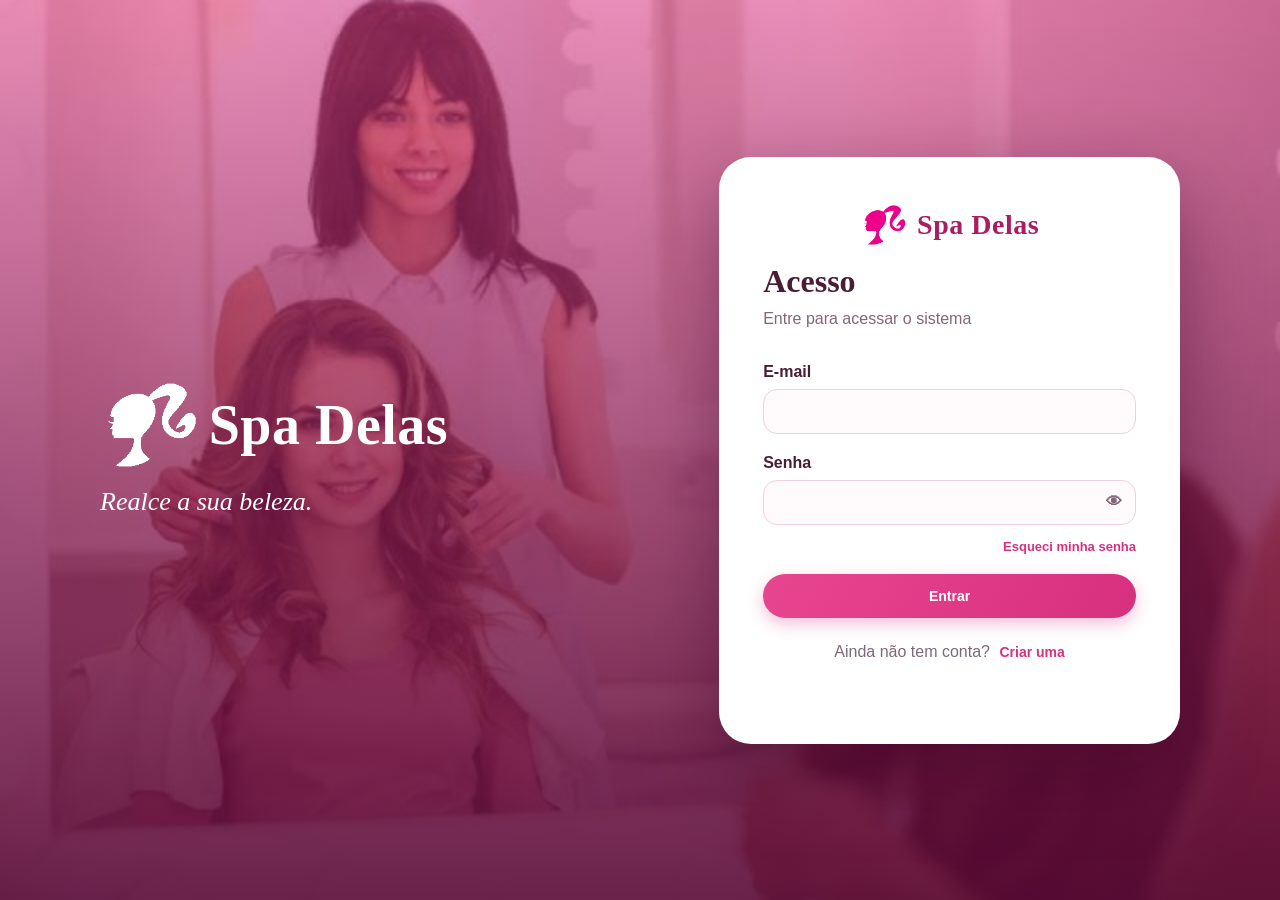
<file: wwwroot/index.html>
<!DOCTYPE html>
<html lang="pt-br">
<head>
    <meta charset="UTF-8">
    <meta name="viewport" content="width=device-width, initial-scale=1.0">
    <title>Spa Delas - Acesso</title>
    <link rel="icon" href="imagens/logo.png">
    <link rel="stylesheet" href="estilo.css">
    <link rel="stylesheet" href="comum.css">
    <link rel="stylesheet" href="tema.css">
</head>
<body>

<div id="areaLogin">
    <div class="login-container">

        <div class="login-imagem">
            <div class="login-overlay">
                <span class="marca"><img src="imagens/logo-branca.png" alt=""><b>Spa Delas</b></span>
                <p>Realce a sua beleza.</p>
            </div>
        </div>

        <form class="login-formulario" id="formulario" novalidate>

            <span class="marca marca-rosa"><img src="imagens/logo.png" alt=""><b>Spa Delas</b></span>

            <h2 id="tituloLogin">Acesso</h2>
            <p class="subtitulo" id="subtituloLogin">Entre para acessar o sistema</p>

            <div id="avisoLogin"></div>

            <div class="campo escondido" id="campoNome">
                <label for="registroNome">Nome</label>
                <input type="text" id="registroNome" autocomplete="name" maxlength="150">
            </div>

            <div class="campo">
                <label for="loginEmail">E-mail</label>
                <input type="email" id="loginEmail" autocomplete="email" maxlength="150">
            </div>

            <div class="campo" id="campoSenha">
                <label for="loginSenha">Senha</label>
                <div class="com-botao">
                    <input type="password" id="loginSenha" autocomplete="current-password" maxlength="100">
                    <button type="button" id="verSenha" aria-label="Mostrar ou ocultar a senha">👁</button>
                </div>
                <small id="dicaSenha" class="escondido">Mínimo de 6 caracteres.</small>
            </div>

            <div class="link-esqueci" id="linkEsqueci">
                <button type="button" id="botaoEsqueci">Esqueci minha senha</button>
            </div>

            <button type="submit" id="botaoPrincipal">Entrar</button>

            <p class="trocar-cadastro">
                <span id="textoCadastro">Ainda não tem conta?</span>
                <button type="button" id="botaoCadastro">Criar uma</button>
            </p>

            <p id="erroLogin" role="alert"></p>

        </form>
    </div>
</div>

<script src="comum.js"></script>
<script>
    // modo: "login" | "cadastro" | "esqueci"
    var modo = "login";

    function el(id) { return document.getElementById(id); }

    function aviso(texto, tipo, html) {
        var caixa = el("avisoLogin");
        if (!texto) { caixa.innerHTML = ""; return; }
        caixa.innerHTML = '<div class="aviso-caixa ' + (tipo || "info") + '">' + (html || esc(texto)) + "</div>";
    }

    function definirModo(novo) {
        modo = novo;
        el("erroLogin").textContent = "";
        aviso("");

        el("campoNome").classList.toggle("escondido", modo !== "cadastro");
        el("campoSenha").classList.toggle("escondido", modo === "esqueci");
        el("dicaSenha").classList.toggle("escondido", modo !== "cadastro");
        el("linkEsqueci").classList.toggle("escondido", modo !== "login");
        el("loginSenha").setAttribute("autocomplete", modo === "cadastro" ? "new-password" : "current-password");

        if (modo === "login") {
            el("tituloLogin").textContent = "Acesso";
            el("subtituloLogin").textContent = "Entre para acessar o sistema";
            el("botaoPrincipal").textContent = "Entrar";
            el("textoCadastro").textContent = "Ainda não tem conta?";
            el("botaoCadastro").textContent = "Criar uma";
        } else if (modo === "cadastro") {
            el("tituloLogin").textContent = "Criar conta";
            el("subtituloLogin").textContent = "Cadastre-se para agendar seus horários";
            el("botaoPrincipal").textContent = "Cadastrar";
            el("textoCadastro").textContent = "Já possui uma conta?";
            el("botaoCadastro").textContent = "Entrar";
        } else {
            el("tituloLogin").textContent = "Esqueci minha senha";
            el("subtituloLogin").textContent = "Informe seu e-mail e enviaremos um link para criar uma nova senha";
            el("botaoPrincipal").textContent = "Enviar link";
            el("textoCadastro").textContent = "Lembrou a senha?";
            el("botaoCadastro").textContent = "Voltar ao login";
        }
    }

    el("botaoCadastro").onclick = function () {
        definirModo(modo === "login" ? "cadastro" : "login");
    };
    el("botaoEsqueci").onclick = function () { definirModo("esqueci"); };

    el("verSenha").onclick = function () {
        var campo = el("loginSenha");
        campo.type = campo.type === "password" ? "text" : "password";
    };

    el("formulario").onsubmit = async function (ev) {
        ev.preventDefault();

        var erro = el("erroLogin");
        var botao = el("botaoPrincipal");
        erro.textContent = "";
        aviso("");

        var email = el("loginEmail").value.trim();
        var senha = el("loginSenha").value;

        if (!email) { erro.textContent = "Informe o e-mail."; return; }

        botao.disabled = true;

        try {
            if (modo === "esqueci") {
                var r = await api("/api/usuarios/esqueci-senha", { method: "POST", semAuth: true, body: { email: email } });
                var extra = "";
                if (r.linkDev) {
                    extra = '<br><br><b>Modo de desenvolvimento</b> (e-mail não configurado):<br><a href="' + esc(r.linkDev) + '">' + esc(r.linkDev) + "</a>";
                }
                aviso(r.mensagem, "ok", esc(r.mensagem) + extra);
                return;
            }

            if (!senha) { erro.textContent = "Informe a senha."; return; }

            var corpo = { email: email, senha: senha };
            var url = "/api/usuarios/login";

            if (modo === "cadastro") {
                corpo.nome = el("registroNome").value.trim();
                if (!corpo.nome) { erro.textContent = "Informe seu nome."; return; }
                if (senha.length < 6) { erro.textContent = "A senha precisa ter pelo menos 6 caracteres."; return; }
                url = "/api/usuarios/registrar";
            }

            var auth = await api(url, { method: "POST", semAuth: true, body: corpo });
            Sessao.salvar(auth);
            window.location.href = paginaInicialDo(auth.usuario.tipo);
        } catch (e) {
            erro.textContent = e.message;
        } finally {
            botao.disabled = false;
        }
    };

    window.onload = function () {
        var sessao = Sessao.obter();
        if (sessao) {
            window.location.href = paginaInicialDo(sessao.usuario.tipo);
            return;
        }
        localStorage.removeItem("usuario"); // sessao antiga (sem token)

        if (new URLSearchParams(location.search).get("expirou")) {
            aviso("Sua sessão expirou. Entre novamente.", "aviso");
        }
        definirModo("login");
    };
</script>

</body>
</html>
</file>
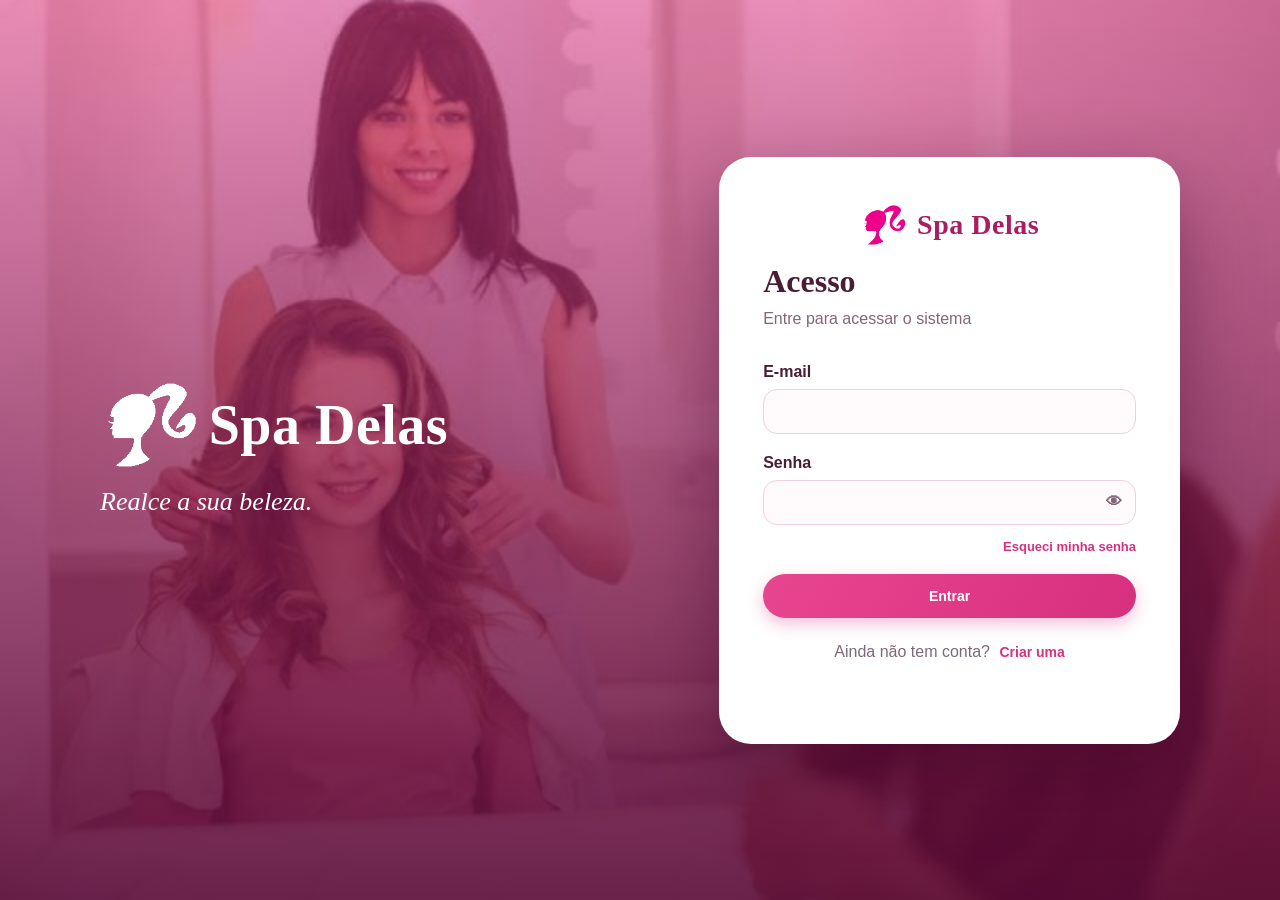
<file: wwwroot/admin.html>
<!DOCTYPE html>
<html lang="pt-br">
<head>
    <meta charset="UTF-8">
    <meta name="viewport" content="width=device-width, initial-scale=1.0">
    <title>Spa Delas - Administração</title>
    <link rel="icon" href="imagens/logo.png">
    <link rel="stylesheet" href="estilo.css">
    <link rel="stylesheet" href="comum.css">
    <link rel="stylesheet" href="tema.css">
    <style>
        .filtros { display:flex; gap:12px; flex-wrap:wrap; align-items:flex-end; }
        .filtros .campo { margin-bottom:0; }
        .acoes-tab { display:flex; gap:6px; flex-wrap:wrap; }
        tr.inativo td { opacity:.5; }
        .tabela-rolagem { overflow-x:auto; }
        .tabela-rolagem table { width:100%; min-width:560px; }
        .galeria { display:grid; grid-template-columns:repeat(auto-fill,minmax(110px,1fr)); gap:8px; }
        .galeria figure { margin:0; position:relative; }
        .galeria img { width:100%; height:100px; object-fit:cover; border-radius:8px; display:block; }
        .galeria .remover { position:absolute; top:4px; right:4px; background:rgba(0,0,0,.65); color:#fff; border-radius:50%; width:24px; height:24px; padding:0; line-height:1; }
    </style>
</head>
<body>
<div id="areaSistema">
    <header class="topo" id="cabecalho"></header>
    <nav class="menu" id="menu"></nav>
    <main class="conteudo">

        <section class="pagina escondido" id="pagina-dashboard">
            <div class="titulo-pagina"><h2>Dashboard</h2><p>Visão geral do salão.</p></div>
            <div class="card"><div class="filtros"><div class="campo"><label for="dashMeses">Período dos gráficos</label>
                <select id="dashMeses"><option value="3">Últimos 3 meses</option><option value="6" selected>Últimos 6 meses</option><option value="12">Últimos 12 meses</option></select></div></div></div>
            <div id="areaDash"><div class="carregando">Carregando…</div></div>
        </section>

        <section class="pagina escondido" id="pagina-agenda">
            <div class="titulo-pagina"><h2>Agenda</h2><p>Todas as profissionais em formato de calendário.</p></div>
            <div class="card"><div class="filtros" style="margin-bottom:14px"><div class="campo"><label for="agBarb">Profissional</label><select id="agBarb"><option value="">Todos</option></select></div></div><div id="calendario"></div></div>
        </section>

        <section class="pagina escondido" id="pagina-agendamentos">
            <div class="titulo-pagina"><h2>Agendamentos</h2><p>Filtre, conclua, cancele ou crie agendamentos para clientes.</p></div>
            <div class="card"><div class="filtros">
                <div class="campo"><label for="fDe">De</label><input type="date" id="fDe"></div>
                <div class="campo"><label for="fAte">Até</label><input type="date" id="fAte"></div>
                <div class="campo"><label for="fBarb">Profissional</label><select id="fBarb"><option value="">Todos</option></select></div>
                <div class="campo"><label for="fStatus">Status</label><select id="fStatus"><option value="">Todos</option><option>Agendado</option><option>Concluido</option><option>Faltou</option><option>Cancelado</option></select></div>
                <button type="button" class="btn btn-primario" id="fBuscar">Filtrar</button>
                <button type="button" class="btn btn-rosa" id="fNovo">+ Novo agendamento</button>
            </div></div>
            <div class="card" id="listaAg"></div>
        </section>

        <section class="pagina escondido" id="pagina-servicos">
            <div class="titulo-pagina"><h2>Serviços</h2><p>Edite, desative (sem perder histórico) ou remova.</p></div>
            <div class="card"><button type="button" class="btn btn-rosa" id="novoServico">+ Novo serviço</button></div>
            <div class="card" id="listaServicos"></div>
        </section>

        <section class="pagina escondido" id="pagina-barbeiros">
            <div class="titulo-pagina"><h2>Profissionais</h2><p>Cadastre, edite, defina a comissão, horários e perfil.</p></div>
            <div class="card"><button type="button" class="btn btn-rosa" id="novoBarbeiro">+ Nova profissional</button></div>
            <div class="card" id="listaBarbeiros"></div>
        </section>

        <section class="pagina escondido" id="pagina-clientes">
            <div class="titulo-pagina"><h2>Clientes</h2></div>
            <div class="card" id="listaClientes"></div>
        </section>

        <section class="pagina escondido" id="pagina-cupons">
            <div class="titulo-pagina"><h2>Cupons de desconto</h2></div>
            <div class="card"><button type="button" class="btn btn-rosa" id="novoCupom">+ Novo cupom</button></div>
            <div class="card" id="listaCupons"></div>
        </section>

        <section class="pagina escondido" id="pagina-financeiro">
            <div class="titulo-pagina"><h2>Financeiro</h2><p>Atendimentos concluídos no período, com comissões e lucro do salão.</p></div>
            <div class="card"><div class="filtros">
                <div class="campo"><label for="finDe">De</label><input type="date" id="finDe"></div>
                <div class="campo"><label for="finAte">Até</label><input type="date" id="finAte"></div>
                <button type="button" class="btn btn-primario" id="finBuscar">Atualizar</button></div></div>
            <div id="areaFin"></div>
        </section>

        <section class="pagina escondido" id="pagina-conta"><div id="areaConta"></div></section>
    </main>
</div>

<script src="comum.js"></script>
<script src="calendario.js"></script>
<script src="horarios.js"></script>
<script>
var usuario = exigirLogin(["Administrador"]);
var $ = function (id) { return document.getElementById(id); };
var A = { servicos: [], barbeiros: [], clientes: [], cal: null, agLista: [] };
var STATUS_ROTULO = { Agendado: "Agendado", Concluido: "Concluído", Faltou: "Faltou", Cancelado: "Cancelado" };

function opcoesBarbeiros(sel, todos) {
    return (todos ? '<option value="">Todos</option>' : "") + A.barbeiros.filter(function (b) { return b.ativo; }).map(function (b) { return '<option value="' + b.id + '"' + (b.id === sel ? " selected" : "") + ">" + esc(b.nome) + "</option>"; }).join("");
}
async function carregarBarbeiros() { A.barbeiros = await api("/api/barbeiros?todos=true"); }
async function carregarServicos() { A.servicos = await api("/api/servicos?todos=true"); }
function alvo(ev, attr) { var t = ev.target.closest("[" + attr + "]"); return t ? Number(t.getAttribute(attr)) : null; }
function numero(v) { return Number(String(v).replace(",", ".")); }
function inicioMes() { var d = new Date(); return isoData(new Date(d.getFullYear(), d.getMonth(), 1)); }

/* ================= DASHBOARD ================= */
function variacao(atual, anterior) {
    if (!anterior) return atual > 0 ? "novo" : "—";
    var v = Math.round(((atual - anterior) / anterior) * 100);
    return (v >= 0 ? "▲ +" : "▼ ") + v + "% vs mês anterior";
}
async function renderDash() {
    var area = $("areaDash");
    try {
        var d = await api("/api/dashboard?meses=" + $("dashMeses").value);
        var maxF = Math.max.apply(null, d.faturamentoPorMes.map(function (m) { return m.faturamento; }).concat([1]));
        var maxS = Math.max.apply(null, d.servicosMaisPedidos.map(function (s) { return s.quantidade; }).concat([1]));
        var maxB = Math.max.apply(null, d.rankingBarbeiros.map(function (b) { return b.faturamento; }).concat([1]));
        var maxH = Math.max.apply(null, d.horariosPico.map(function (h) { return h.quantidade; }).concat([1]));
        var html = '<div class="grade-kpi">' +
            '<div class="kpi"><span>Faturamento do mês</span><b>' + moeda(d.faturamentoMes) + "</b><small>" + variacao(d.faturamentoMes, d.faturamentoMesAnterior) + "</small></div>" +
            '<div class="kpi"><span>Atendimentos no mês</span><b>' + d.atendimentosMes + "</b><small>" + d.faltas + " falta(s)</small></div>" +
            '<div class="kpi"><span>Ticket médio</span><b>' + moeda(d.ticketMedio) + "</b><small>por atendimento</small></div>" +
            '<div class="kpi"><span>Hoje</span><b>' + d.agendamentosHoje + "</b><small>" + d.agendamentosFuturos + " agendamentos futuros</small></div>" +
            '<div class="kpi"><span>Clientes</span><b>' + d.totalClientes + "</b><small>cadastrados</small></div></div>";
        html += '<div class="grade-2" style="align-items:start"><div class="card"><h3>Faturamento por mês</h3><div class="barras">' + d.faturamentoPorMes.map(function (m) {
            var p = m.mes.split("-");
            return '<div class="col" title="' + esc(m.atendimentos + " atendimento(s)") + '"><span class="v">' + moeda(m.faturamento) + '</span><div class="b" style="height:' + Math.round((m.faturamento / maxF) * 160) + 'px"></div><span class="r">' + p[1] + "/" + p[0].slice(2) + "</span></div>";
        }).join("") + "</div></div>";
        html += '<div class="card"><h3>Serviços mais pedidos</h3>' + (d.servicosMaisPedidos.length ? d.servicosMaisPedidos.map(function (s) {
            return '<div class="hbarra"><span>' + esc(s.nome) + '</span><div class="trilho"><div class="preenche" style="width:' + Math.round((s.quantidade / maxS) * 100) + '%"></div></div><b>' + s.quantidade + "</b></div>";
        }).join("") : '<div class="vazio">Sem dados no período.</div>') + "</div>";
        html += '<div class="card"><h3>Ranking de profissionais</h3>' + (d.rankingBarbeiros.length ? d.rankingBarbeiros.map(function (b, i) {
            return '<div class="hbarra"><span>' + (i + 1) + "º " + esc(b.nome) + '</span><div class="trilho"><div class="preenche" style="width:' + Math.round((b.faturamento / maxB) * 100) + '%"></div></div><b>' + moeda(b.faturamento) + "</b></div>" +
                '<div class="texto-pequeno texto-suave" style="margin:-6px 0 10px">' + b.atendimentos + " atend. · comissão " + moeda(b.comissao) + " · " + (b.media ? Number(b.media).toFixed(1).replace(".", ",") + " ★" : "sem avaliações") + "</div>";
        }).join("") : '<div class="vazio">Sem dados no período.</div>') + "</div>";
        html += '<div class="card"><h3>Horários de pico</h3>' + (d.horariosPico.length ? '<div class="barras" style="height:180px">' + d.horariosPico.map(function (h) {
            return '<div class="col"><span class="v">' + h.quantidade + '</span><div class="b" style="height:' + Math.round((h.quantidade / maxH) * 120) + 'px"></div><span class="r">' + esc(h.hora) + "</span></div>";
        }).join("") + "</div>" : '<div class="vazio">Sem dados no período.</div>') + "</div></div>";
        area.innerHTML = html;
    } catch (e) { area.innerHTML = '<div class="aviso-caixa erro">' + esc(e.message) + "</div>"; }
}

/* ================= AGENDA (calendário) ================= */
function abrirDetalheAg(a) {
    abrirModal({
        titulo: "Agendamento #" + a.id, html:
            "<p><b>" + esc(a.nomeCliente) + "</b> com <b>" + esc(a.nomeBarbeiro) + "</b> " + badgeStatus(a.status) + "</p>" +
            '<p class="mt">' + esc(dataHoraBR(new Date(a.dataHora))) + " — " + esc(a.nomeServico) + " (" + duracaoTexto(a.duracaoMinutos) + ")</p>" +
            '<p class="mt">Cliente pagou <b>' + moeda(a.valorFinal) + "</b> · profissional " + moeda(a.valorBarbeiro) + " · salão " + moeda(a.valorAdministrador) + "</p>",
        botoes: [{ rotulo: "Fechar", classe: "btn-secundario", fechar: true }].concat(a.status === "Agendado" ? [
            { rotulo: "Cancelar", classe: "btn-perigo", aoClicar: function (m) { m.fechar(); acaoAg("cancelar", a); } },
            { rotulo: "Concluir", classe: "btn-primario", aoClicar: function (m) { m.fechar(); acaoAg("Concluido", a); } }] : [])
    });
}
function montarAgenda() {
    $("agBarb").innerHTML = opcoesBarbeiros(null, true);
    if (!A.cal) A.cal = Calendario.montar($("calendario"), {
        modo: window.innerWidth < 700 ? "dia" : "semana", data: new Date(), horaInicio: 7, horaFim: 21, mostrarBarbeiro: true,
        buscar: function (de, ate) { var b = $("agBarb").value; return api("/api/agendamentos?de=" + de + "&ate=" + ate + (b ? "&barbeiroId=" + b : "")); },
        aoClicar: abrirDetalheAg
    }); else A.cal.recarregar();
}

/* ================= AGENDAMENTOS (lista) ================= */
async function acaoAg(acao, a) {
    var r;
    if (acao === "Concluido" || acao === "Faltou") r = await tentar(function () { return api("/api/agendamentos/" + a.id + "/status", { method: "PUT", body: { status: acao } }); });
    else if (acao === "cancelar") {
        if (!(await confirmar({ titulo: "Cancelar agendamento", mensagem: "Cancelar o horário de " + a.nomeCliente + " em " + dataHoraBR(new Date(a.dataHora)) + "?", textoConfirmar: "Cancelar horário", textoCancelar: "Manter", perigo: true }))) return;
        r = await tentar(function () { return api("/api/agendamentos/" + a.id + "/cancelar", { method: "PUT" }); });
    } else if (acao === "excluir") {
        if (!(await confirmar({ titulo: "Excluir definitivamente", mensagem: "Isso apaga o registro e some dos relatórios financeiros. Prefira cancelar. Continuar?", textoConfirmar: "Excluir", perigo: true }))) return;
        r = await tentar(function () { return api("/api/agendamentos/" + a.id, { method: "DELETE" }); });
        if (r === undefined) return;
    }
    if (r !== undefined && r !== null) { toast("Feito!", "ok"); buscarAgendamentos(); if (A.cal) A.cal.recarregar(); }
}
async function buscarAgendamentos() {
    var q = ["de=" + ($("fDe").value || inicioMes()) + "T00:00:00", "ate=" + isoData(somarDias(lerIsoData($("fAte").value || isoData(somarDias(new Date(), 30))), 1)) + "T00:00:00"];
    if ($("fBarb").value) q.push("barbeiroId=" + $("fBarb").value);
    if ($("fStatus").value) q.push("status=" + $("fStatus").value);
    var area = $("listaAg"); area.innerHTML = '<div class="carregando">Carregando…</div>';
    try {
        A.agLista = await api("/api/agendamentos?" + q.join("&"));
        area.innerHTML = A.agLista.length ? '<div class="tabela-rolagem"><table><thead><tr><th>Data</th><th>Cliente</th><th>Profissional</th><th>Serviço</th><th>Valor</th><th>Status</th><th></th></tr></thead><tbody>' +
            A.agLista.map(function (a) {
                var bt = "";
                if (a.status === "Agendado") bt += '<button class="btn btn-primario btn-pequeno" data-ac="Concluido" data-id="' + a.id + '">Concluir</button><button class="btn btn-perigo btn-pequeno" data-ac="cancelar" data-id="' + a.id + '">Cancelar</button>';
                bt += '<button class="btn btn-secundario btn-pequeno" data-ac="excluir" data-id="' + a.id + '" title="Excluir definitivamente">🗑</button>';
                return "<tr><td>" + esc(dataHoraBR(new Date(a.dataHora))) + "</td><td>" + esc(a.nomeCliente) + "</td><td>" + esc(a.nomeBarbeiro) + "</td><td>" + esc(a.nomeServico) + "</td><td>" + moeda(a.valorFinal) + "</td><td>" + badgeStatus(a.status) + '</td><td><div class="acoes-tab">' + bt + "</div></td></tr>";
            }).join("") + "</tbody></table></div>" : '<div class="vazio">Nenhum agendamento encontrado.</div>';
    } catch (e) { area.innerHTML = '<div class="aviso-caixa erro">' + esc(e.message) + "</div>"; }
}
$("listaAg").onclick = function (ev) {
    var t = ev.target.closest("[data-ac]"); if (!t) return;
    var a = A.agLista.find(function (x) { return x.id === Number(t.getAttribute("data-id")); }); if (a) acaoAg(t.getAttribute("data-ac"), a);
};
async function novoAgendamento() {
    if (!A.clientes.length) A.clientes = await api("/api/clientes").catch(function () { return []; });
    var est = { hora: "" };
    var m = abrirModal({
        titulo: "Novo agendamento", largo: true, html:
            '<div class="campo"><label>Cliente</label><select id="naCli">' + A.clientes.map(function (c) { return '<option value="' + c.id + '">' + esc(c.nome) + "</option>"; }).join("") + "</select></div>" +
            '<div class="campo"><label>Serviços</label><div class="chips" id="naServ">' + A.servicos.filter(function (s) { return s.ativo; }).map(function (s) { return '<button type="button" class="chip" data-s="' + s.id + '"><strong>' + esc(s.nome) + "</strong><small>" + duracaoTexto(s.duracaoMinutos) + " · " + moeda(s.preco) + "</small></button>"; }).join("") + "</div></div>" +
            '<div class="campo"><label>Profissional</label><select id="naBarb">' + opcoesBarbeiros(null, false) + '</select></div><div class="campo"><label>Dia</label><input type="date" id="naData" min="' + isoData(new Date()) + '"></div><div id="naSlots"></div>',
        botoes: [{ rotulo: "Voltar", classe: "btn-secundario", fechar: true }, { rotulo: "Agendar", classe: "btn-primario", aoClicar: async function (mm) {
            var ids = ids2(); if (!ids.length || !est.hora) { toast("Escolha serviços, dia e horário.", "erro"); return; }
            try {
                await api("/api/agendamentos", { method: "POST", body: { clienteId: Number(mm.corpo.querySelector("#naCli").value), barbeiroId: Number(mm.corpo.querySelector("#naBarb").value), dataHora: mm.corpo.querySelector("#naData").value + "T" + est.hora + ":00", servicoIds: ids } });
                toast("Agendamento criado!", "ok"); mm.fechar(); buscarAgendamentos(); if (A.cal) A.cal.recarregar();
            } catch (e) { toast(e.message, "erro"); }
        } }]
    });
    function ids2() { return Array.prototype.map.call(m.corpo.querySelectorAll("#naServ .selecionado"), function (b) { return Number(b.getAttribute("data-s")); }); }
    async function slots() {
        est.hora = ""; var area = m.corpo.querySelector("#naSlots"), ids = ids2(), d = m.corpo.querySelector("#naData").value, b = m.corpo.querySelector("#naBarb").value;
        if (!ids.length || !d || !b) { area.innerHTML = ""; return; }
        try {
            var l = await api("/api/agendamentos/horarios-livres?barbeiroId=" + b + "&data=" + d + "&servicoIds=" + ids.join(","));
            area.innerHTML = l.length ? '<div class="slots">' + l.map(function (h) { return '<button type="button" class="slot" data-h="' + h + '">' + h + "</button>"; }).join("") + "</div>" : '<div class="aviso-caixa aviso">Sem horários livres.</div>';
        } catch (e) { area.innerHTML = '<div class="aviso-caixa erro">' + esc(e.message) + "</div>"; }
    }
    m.corpo.addEventListener("click", function (ev) {
        var s = ev.target.closest("[data-s]"), h = ev.target.closest("[data-h]");
        if (s) { s.classList.toggle("selecionado"); slots(); }
        if (h) { est.hora = h.getAttribute("data-h"); m.corpo.querySelectorAll("#naSlots .slot").forEach(function (x) { x.classList.remove("selecionado"); }); h.classList.add("selecionado"); }
    });
    m.corpo.querySelector("#naBarb").onchange = slots; m.corpo.querySelector("#naData").onchange = slots;
}

/* ================= SERVIÇOS ================= */
function renderServicos() {
    $("listaServicos").innerHTML = A.servicos.length ? '<div class="tabela-rolagem"><table><thead><tr><th>Serviço</th><th>Duração</th><th>Preço</th><th>Status</th><th></th></tr></thead><tbody>' + A.servicos.map(function (s) {
        return '<tr class="' + (s.ativo ? "" : "inativo") + '"><td><b>' + esc(s.nome) + "</b></td><td>" + duracaoTexto(s.duracaoMinutos) + "</td><td>" + moeda(s.preco) + "</td><td>" + (s.ativo ? '<span class="badge badge-concluido">Ativo</span>' : '<span class="badge badge-cancelado">Inativo</span>') +
            '</td><td><div class="acoes-tab"><button class="btn btn-secundario btn-pequeno" data-edit="' + s.id + '">Editar</button><button class="btn btn-secundario btn-pequeno" data-toggle="' + s.id + '">' + (s.ativo ? "Desativar" : "Ativar") + '</button><button class="btn btn-perigo btn-pequeno" data-del="' + s.id + '">Excluir</button></div></td></tr>';
    }).join("") + "</tbody></table></div>" : '<div class="vazio">Nenhum serviço cadastrado.</div>';
}
function formServico(s) {
    s = s || {};
    abrirModal({
        titulo: s.id ? "Editar serviço" : "Novo serviço", html:
            '<div class="campo"><label>Nome</label><input id="svNome" maxlength="100" value="' + esc(s.nome || "") + '"></div>' +
            '<div class="campo"><label>Preço (R$)</label><input id="svPreco" inputmode="decimal" value="' + (s.preco != null ? String(s.preco).replace(".", ",") : "") + '"></div>' +
            '<div class="campo"><label>Duração (minutos)</label><input type="number" id="svDur" min="15" step="15" value="' + (s.duracaoMinutos || 30) + '"></div>',
        botoes: [{ rotulo: "Cancelar", classe: "btn-secundario", fechar: true }, { rotulo: "Salvar", classe: "btn-primario", aoClicar: async function (m) {
            var corpo = { nome: m.corpo.querySelector("#svNome").value.trim(), preco: numero(m.corpo.querySelector("#svPreco").value), duracaoMinutos: Number(m.corpo.querySelector("#svDur").value) };
            if (!corpo.nome || !(corpo.preco >= 0) || !(corpo.duracaoMinutos > 0)) { toast("Preencha nome, preço e duração.", "erro"); return; }
            try { await api("/api/servicos" + (s.id ? "/" + s.id : ""), { method: s.id ? "PUT" : "POST", body: corpo }); toast("Serviço salvo!", "ok"); m.fechar(); await carregarServicos(); renderServicos(); }
            catch (e) { toast(e.message, "erro"); }
        } }]
    });
}
$("novoServico").onclick = function () { formServico(); };
$("listaServicos").onclick = async function (ev) {
    var e = alvo(ev, "data-edit"), t = alvo(ev, "data-toggle"), d = alvo(ev, "data-del");
    var find = function (id) { return A.servicos.find(function (x) { return x.id === id; }); };
    if (e) formServico(find(e));
    if (t) { var s = find(t); var r = await tentar(function () { return api("/api/servicos/" + t + "/ativo", { method: "PATCH", body: { ativo: !s.ativo } }); }); if (r) { await carregarServicos(); renderServicos(); toast(s.ativo ? "Serviço desativado." : "Serviço ativado.", "ok"); } }
    if (d) {
        var sv = find(d);
        if (!(await confirmar({ titulo: "Excluir serviço", mensagem: 'Excluir "' + sv.nome + '"?', textoConfirmar: "Excluir", perigo: true }))) return;
        try { await api("/api/servicos/" + d, { method: "DELETE" }); toast("Serviço excluído.", "ok"); await carregarServicos(); renderServicos(); }
        catch (er) { toast(er.status === 409 ? "Esse serviço já foi usado em agendamentos. Desative-o para preservar o histórico." : er.message, "erro"); }
    }
};

/* ================= BARBEIROS ================= */
function renderBarbeiros() {
    $("listaBarbeiros").innerHTML = A.barbeiros.length ? '<div class="tabela-rolagem"><table><thead><tr><th>Profissional</th><th>E-mail</th><th>Comissão</th><th>Nota</th><th>Status</th><th></th></tr></thead><tbody>' + A.barbeiros.map(function (b) {
        return '<tr class="' + (b.ativo ? "" : "inativo") + '"><td><div class="flex">' + avatarHtml(b.fotoUrl, b.nome, 34) + "<b>" + esc(b.nome) + "</b></div></td><td>" + esc(b.email || "") + "</td><td>" + (b.percentualBarbeiro != null ? b.percentualBarbeiro + "%" : "—") + "</td><td>" + mediaHtml(b.media, b.totalAvaliacoes) + "</td><td>" + (b.ativo ? '<span class="badge badge-concluido">Ativo</span>' : '<span class="badge badge-cancelado">Inativo</span>') +
            '</td><td><div class="acoes-tab"><button class="btn btn-secundario btn-pequeno" data-edit="' + b.id + '">Editar</button><button class="btn btn-secundario btn-pequeno" data-horas="' + b.id + '">Horários</button><button class="btn btn-secundario btn-pequeno" data-perf="' + b.id + '">Perfil</button><button class="btn btn-secundario btn-pequeno" data-toggle="' + b.id + '">' + (b.ativo ? "Desativar" : "Ativar") + '</button><button class="btn btn-perigo btn-pequeno" data-del="' + b.id + '">Excluir</button></div></td></tr>';
    }).join("") + "</tbody></table></div>" : '<div class="vazio">Nenhuma profissional cadastrada.</div>';
}
function formBarbeiro(b) {
    b = b || {};
    abrirModal({
        titulo: b.id ? "Editar profissional" : "Nova profissional", html:
            '<div class="campo"><label>Nome</label><input id="bbNome" maxlength="100" value="' + esc(b.nome || "") + '"></div>' +
            '<div class="campo"><label>E-mail (login)</label><input type="email" id="bbEmail" value="' + esc(b.email || "") + '"></div>' +
            '<div class="campo"><label>' + (b.id ? "Nova senha (deixe em branco para manter)" : "Senha inicial (mín. 6 caracteres)") + '</label><input type="password" id="bbSenha" autocomplete="new-password"></div>' +
            '<div class="campo"><label>Comissão da profissional (%)</label><input type="number" id="bbPct" min="0" max="100" value="' + (b.percentualBarbeiro != null ? b.percentualBarbeiro : 50) + '"></div>',
        botoes: [{ rotulo: "Cancelar", classe: "btn-secundario", fechar: true }, { rotulo: "Salvar", classe: "btn-primario", aoClicar: async function (m) {
            var q = function (id) { return m.corpo.querySelector(id).value; };
            var corpo = { nome: q("#bbNome").trim(), email: q("#bbEmail").trim(), percentualBarbeiro: Number(q("#bbPct")) };
            if (!corpo.nome || !corpo.email) { toast("Informe nome e e-mail.", "erro"); return; }
            if (!(corpo.percentualBarbeiro >= 0 && corpo.percentualBarbeiro <= 100)) { toast("A comissão deve ficar entre 0 e 100.", "erro"); return; }
            if (b.id) { if (q("#bbSenha")) corpo.novaSenha = q("#bbSenha"); } else { if (q("#bbSenha").length < 6) { toast("A senha precisa de ao menos 6 caracteres.", "erro"); return; } corpo.senha = q("#bbSenha"); }
            try { await api("/api/barbeiros" + (b.id ? "/" + b.id : ""), { method: b.id ? "PUT" : "POST", body: corpo }); toast("Profissional salva!", "ok"); m.fechar(); await carregarBarbeiros(); renderBarbeiros(); }
            catch (e) { toast(e.message, "erro"); }
        } }]
    });
}
async function abrirPerfilBarbeiro(b) {
    var p = await tentar(function () { return api("/api/barbeiros/" + b.id + "/perfil"); }); if (!p) return;
    var m = abrirModal({
        titulo: "Perfil — " + b.nome, largo: true, html:
            '<div class="campo"><label>Especialidades</label><input id="ppEsp" maxlength="200" value="' + esc(p.especialidades || "") + '"></div><div class="campo"><label>Apresentação</label><textarea id="ppBio" maxlength="1000">' + esc(p.bio || "") + "</textarea></div>" +
            '<h4>Portfólio (' + p.fotos.length + "/12)</h4>" + (p.fotos.length ? '<div class="galeria">' + p.fotos.map(function (f) { return '<figure><img src="' + esc(f.url) + '" alt=""><button type="button" class="remover" data-foto="' + f.id + '">×</button></figure>'; }).join("") + "</div>" : '<p class="texto-suave">Sem fotos.</p>') +
            '<div class="flex mt"><input type="file" id="ppArq" accept="image/jpeg,image/png,image/webp"><button type="button" class="btn btn-rosa btn-pequeno" id="ppEnviar">Adicionar foto</button></div>',
        botoes: [{ rotulo: "Fechar", classe: "btn-secundario", fechar: true }, { rotulo: "Salvar textos", classe: "btn-primario", aoClicar: async function (mm) {
            var r = await tentar(function () { return api("/api/barbeiros/" + b.id + "/perfil", { method: "PUT", body: { especialidades: mm.corpo.querySelector("#ppEsp").value.trim(), bio: mm.corpo.querySelector("#ppBio").value.trim() } }); });
            if (r) { toast("Perfil salvo!", "ok"); mm.fechar(); await carregarBarbeiros(); renderBarbeiros(); }
        } }]
    });
    m.corpo.querySelector("#ppEnviar").onclick = async function () {
        var arq = m.corpo.querySelector("#ppArq").files[0]; if (!arq) { toast("Escolha uma imagem.", "erro"); return; }
        var fd = new FormData(); fd.append("arquivo", arq); fd.append("legenda", "");
        var r = await tentar(function () { return api("/api/barbeiros/" + b.id + "/portfolio", { method: "POST", body: fd }); });
        if (r) { toast("Foto adicionada!", "ok"); m.fechar(); abrirPerfilBarbeiro(b); }
    };
    m.corpo.addEventListener("click", async function (ev) {
        var f = ev.target.closest("[data-foto]"); if (!f) return;
        var r = await tentar(function () { return api("/api/barbeiros/" + b.id + "/portfolio/" + f.getAttribute("data-foto"), { method: "DELETE" }); });
        if (r !== undefined) { m.fechar(); abrirPerfilBarbeiro(b); }
    });
}
$("novoBarbeiro").onclick = function () { formBarbeiro(); };
$("listaBarbeiros").onclick = async function (ev) {
    var find = function (id) { return A.barbeiros.find(function (x) { return x.id === id; }); };
    var e = alvo(ev, "data-edit"), h = alvo(ev, "data-horas"), pf = alvo(ev, "data-perf"), t = alvo(ev, "data-toggle"), d = alvo(ev, "data-del");
    if (e) formBarbeiro(find(e));
    if (h) { var m = abrirModal({ titulo: "Horários — " + find(h).nome, largo: true, html: '<div id="edHor"></div>', botoes: [{ rotulo: "Fechar", classe: "btn-secundario", fechar: true }] }); EditorHorarios.montar(m.corpo.querySelector("#edHor"), h); }
    if (pf) abrirPerfilBarbeiro(find(pf));
    if (t) { var b = find(t); var r = await tentar(function () { return api("/api/barbeiros/" + t + "/ativo", { method: "PATCH", body: { ativo: !b.ativo } }); }); if (r) { await carregarBarbeiros(); renderBarbeiros(); toast(b.ativo ? "Profissional desativada (não aparece para clientes)." : "Profissional ativada.", "ok"); } }
    if (d) {
        var bb = find(d);
        if (!(await confirmar({ titulo: "Excluir profissional", mensagem: 'Excluir "' + bb.nome + '"?', textoConfirmar: "Excluir", perigo: true }))) return;
        try { await api("/api/barbeiros/" + d, { method: "DELETE" }); toast("Profissional excluída.", "ok"); await carregarBarbeiros(); renderBarbeiros(); }
        catch (er) { toast(er.status === 409 ? "Essa profissional tem histórico de atendimentos. Desative-a em vez de excluir." : er.message, "erro"); }
    }
};

/* ================= CLIENTES ================= */
async function renderClientes() {
    var area = $("listaClientes"); area.innerHTML = '<div class="carregando">Carregando…</div>';
    try {
        A.clientes = await api("/api/clientes");
        area.innerHTML = A.clientes.length ? '<div class="tabela-rolagem"><table><thead><tr><th>Cliente</th><th>E-mail</th><th>Agendamentos</th><th></th></tr></thead><tbody>' + A.clientes.map(function (c) {
            return "<tr><td><div class=\"flex\">" + avatarHtml(c.fotoUrl, c.nome, 34) + "<b>" + esc(c.nome) + "</b></div></td><td>" + esc(c.email) + "</td><td>" + c.totalAgendamentos + '</td><td><button class="btn btn-perigo btn-pequeno" data-del="' + c.id + '">Excluir</button></td></tr>';
        }).join("") + "</tbody></table></div>" : '<div class="vazio">Nenhum cliente cadastrado.</div>';
    } catch (e) { area.innerHTML = '<div class="aviso-caixa erro">' + esc(e.message) + "</div>"; }
}
$("listaClientes").onclick = async function (ev) {
    var d = alvo(ev, "data-del"); if (!d) return;
    var c = A.clientes.find(function (x) { return x.id === d; });
    if (!(await confirmar({ titulo: "Excluir cliente", mensagem: 'Excluir "' + c.nome + '"?', textoConfirmar: "Excluir", perigo: true }))) return;
    try { await api("/api/clientes/" + d, { method: "DELETE" }); toast("Cliente excluído.", "ok"); renderClientes(); }
    catch (er) { toast(er.status === 409 ? "Esse cliente tem histórico de agendamentos e não pode ser excluído." : er.message, "erro"); }
};

/* ================= CUPONS ================= */
async function renderCupons() {
    var area = $("listaCupons"); area.innerHTML = '<div class="carregando">Carregando…</div>';
    try {
        A.cupons = await api("/api/cupons");
        area.innerHTML = A.cupons.length ? '<div class="tabela-rolagem"><table><thead><tr><th>Código</th><th>Desconto</th><th>Validade</th><th>Usos</th><th>Status</th><th></th></tr></thead><tbody>' + A.cupons.map(function (c) {
            return '<tr class="' + (c.ativo ? "" : "inativo") + '"><td><b>' + esc(c.codigo) + "</b></td><td>" + (c.tipo === "Percentual" ? c.valor + "%" : moeda(c.valor)) + "</td><td>" + (c.validade ? esc(dataBR(lerIsoData(String(c.validade).slice(0, 10)))) : "Sem validade") + "</td><td>" + c.usosAtuais + (c.usosMaximos ? " / " + c.usosMaximos : "") + "</td><td>" + (c.ativo ? '<span class="badge badge-concluido">Ativo</span>' : '<span class="badge badge-cancelado">Inativo</span>') +
                '</td><td><div class="acoes-tab"><button class="btn btn-secundario btn-pequeno" data-edit="' + c.id + '">Editar</button><button class="btn btn-secundario btn-pequeno" data-toggle="' + c.id + '">' + (c.ativo ? "Desativar" : "Ativar") + '</button><button class="btn btn-perigo btn-pequeno" data-del="' + c.id + '">Excluir</button></div></td></tr>';
        }).join("") + "</tbody></table></div>" : '<div class="vazio">Nenhum cupom cadastrado.</div>';
    } catch (e) { area.innerHTML = '<div class="aviso-caixa erro">' + esc(e.message) + "</div>"; }
}
function formCupom(c) {
    c = c || {};
    abrirModal({
        titulo: c.id ? "Editar cupom" : "Novo cupom", html:
            '<div class="campo"><label>Código</label><input id="cpCod" maxlength="40" value="' + esc(c.codigo || "") + '" style="text-transform:uppercase"></div>' +
            '<div class="campo"><label>Tipo</label><select id="cpTipo"><option value="Percentual"' + (c.tipo === "Percentual" ? " selected" : "") + '>Percentual (%)</option><option value="Valor"' + (c.tipo === "Valor" ? " selected" : "") + ">Valor fixo (R$)</option></select></div>" +
            '<div class="campo"><label>Valor</label><input id="cpVal" inputmode="decimal" value="' + (c.valor != null ? String(c.valor).replace(".", ",") : "") + '"></div>' +
            '<div class="campo"><label>Validade (opcional)</label><input type="date" id="cpVal2" value="' + (c.validade ? String(c.validade).slice(0, 10) : "") + '"></div>' +
            '<div class="campo"><label>Máximo de usos (opcional)</label><input type="number" id="cpMax" min="1" value="' + (c.usosMaximos || "") + '"></div>',
        botoes: [{ rotulo: "Cancelar", classe: "btn-secundario", fechar: true }, { rotulo: "Salvar", classe: "btn-primario", aoClicar: async function (m) {
            var q = function (id) { return m.corpo.querySelector(id).value; };
            var corpo = { codigo: q("#cpCod").trim().toUpperCase(), tipo: q("#cpTipo"), valor: numero(q("#cpVal")), validade: q("#cpVal2") || null, usosMaximos: q("#cpMax") ? Number(q("#cpMax")) : null };
            if (!corpo.codigo || !(corpo.valor > 0)) { toast("Informe código e valor maior que zero.", "erro"); return; }
            if (corpo.tipo === "Percentual" && corpo.valor > 100) { toast("O percentual não pode passar de 100.", "erro"); return; }
            try { await api("/api/cupons" + (c.id ? "/" + c.id : ""), { method: c.id ? "PUT" : "POST", body: corpo }); toast("Cupom salvo!", "ok"); m.fechar(); renderCupons(); }
            catch (e) { toast(e.message, "erro"); }
        } }]
    });
}
$("novoCupom").onclick = function () { formCupom(); };
$("listaCupons").onclick = async function (ev) {
    var find = function (id) { return A.cupons.find(function (x) { return x.id === id; }); };
    var e = alvo(ev, "data-edit"), t = alvo(ev, "data-toggle"), d = alvo(ev, "data-del");
    if (e) formCupom(find(e));
    if (t) { var c = find(t); var r = await tentar(function () { return api("/api/cupons/" + t + "/ativo", { method: "PATCH", body: { ativo: !c.ativo } }); }); if (r) renderCupons(); }
    if (d) {
        if (!(await confirmar({ titulo: "Excluir cupom", mensagem: "Excluir este cupom?", textoConfirmar: "Excluir", perigo: true }))) return;
        try { await api("/api/cupons/" + d, { method: "DELETE" }); toast("Cupom excluído.", "ok"); renderCupons(); }
        catch (er) { toast(er.status === 409 ? "Esse cupom já foi usado. Desative-a em vez de excluir." : er.message, "erro"); }
    }
};

/* ================= FINANCEIRO ================= */
async function renderFinanceiro() {
    var de = $("finDe").value || inicioMes(), ate = $("finAte").value || isoData(new Date());
    var area = $("areaFin"); area.innerHTML = '<div class="carregando">Carregando…</div>';
    try {
        var l = (await api("/api/agendamentos?de=" + de + "T00:00:00&ate=" + isoData(somarDias(lerIsoData(ate), 1)) + "T00:00:00&status=Concluido"));
        var soma = function (campo) { return l.reduce(function (t, a) { return t + Number(a[campo] || 0); }, 0); };
        var porBarb = {};
        l.forEach(function (a) { var x = porBarb[a.barbeiroId] || (porBarb[a.barbeiroId] = { nome: a.nomeBarbeiro, n: 0, receita: 0, com: 0 }); x.n++; x.receita += Number(a.valorFinal); x.com += Number(a.valorBarbeiro); });
        var html = '<div class="grade-kpi"><div class="kpi"><span>Receita</span><b>' + moeda(soma("valorFinal")) + "</b><small>" + l.length + " atendimento(s)</small></div>" +
            '<div class="kpi"><span>Descontos dados</span><b>' + moeda(soma("valorDesconto")) + "</b><small>cupons e fidelidade</small></div>" +
            '<div class="kpi"><span>Comissões</span><b>' + moeda(soma("valorBarbeiro")) + "</b><small>das profissionais</small></div>" +
            '<div class="kpi"><span>Lucro do salão</span><b>' + moeda(soma("valorAdministrador")) + "</b><small>após comissões</small></div></div>";
        var ks = Object.keys(porBarb);
        html += '<div class="card"><h3>Por profissional</h3>' + (ks.length ? '<div class="tabela-rolagem"><table><thead><tr><th>Profissional</th><th>Atendimentos</th><th>Receita</th><th>Comissão</th></tr></thead><tbody>' + ks.map(function (k) { var x = porBarb[k]; return "<tr><td>" + esc(x.nome) + "</td><td>" + x.n + "</td><td>" + moeda(x.receita) + "</td><td>" + moeda(x.com) + "</td></tr>"; }).join("") + "</tbody></table></div>" : '<div class="vazio">Sem atendimentos concluídos no período.</div>') + "</div>";
        area.innerHTML = html;
    } catch (e) { area.innerHTML = '<div class="aviso-caixa erro">' + esc(e.message) + "</div>"; }
}

/* ================= início ================= */
async function iniciar() {
    montarCabecalho(usuario);
    await Promise.all([carregarBarbeiros(), carregarServicos()]).catch(function (e) { toast(e.message, "erro"); });
    $("fBarb").innerHTML = opcoesBarbeiros(null, true);
    $("fDe").value = inicioMes(); $("fAte").value = isoData(somarDias(new Date(), 30)); $("finDe").value = inicioMes(); $("finAte").value = isoData(new Date());
    $("dashMeses").onchange = renderDash; $("agBarb").onchange = function () { if (A.cal) A.cal.recarregar(); };
    $("fBuscar").onclick = buscarAgendamentos; $("fNovo").onclick = novoAgendamento; $("finBuscar").onclick = renderFinanceiro;
    Paginas.aoAbrir("dashboard", renderDash);
    Paginas.aoAbrir("agenda", montarAgenda);
    Paginas.aoAbrir("agendamentos", buscarAgendamentos);
    Paginas.aoAbrir("servicos", async function () { await carregarServicos(); renderServicos(); });
    Paginas.aoAbrir("barbeiros", async function () { await carregarBarbeiros(); renderBarbeiros(); });
    Paginas.aoAbrir("clientes", renderClientes);
    Paginas.aoAbrir("cupons", renderCupons);
    Paginas.aoAbrir("financeiro", renderFinanceiro);
    Paginas.aoAbrir("conta", function () { montarConta($("areaConta")); });
    Paginas.menu([{ id: "dashboard", rotulo: "Dashboard" }, { id: "agenda", rotulo: "Agenda" }, { id: "agendamentos", rotulo: "Agendamentos" }, { id: "servicos", rotulo: "Serviços" }, { id: "barbeiros", rotulo: "Profissionais" }, { id: "clientes", rotulo: "Clientes" }, { id: "cupons", rotulo: "Cupons" }, { id: "financeiro", rotulo: "Financeiro" }, { id: "conta", rotulo: "Minha conta" }]);
}
if (usuario) iniciar();
</script>
</body>
</html>
</file>
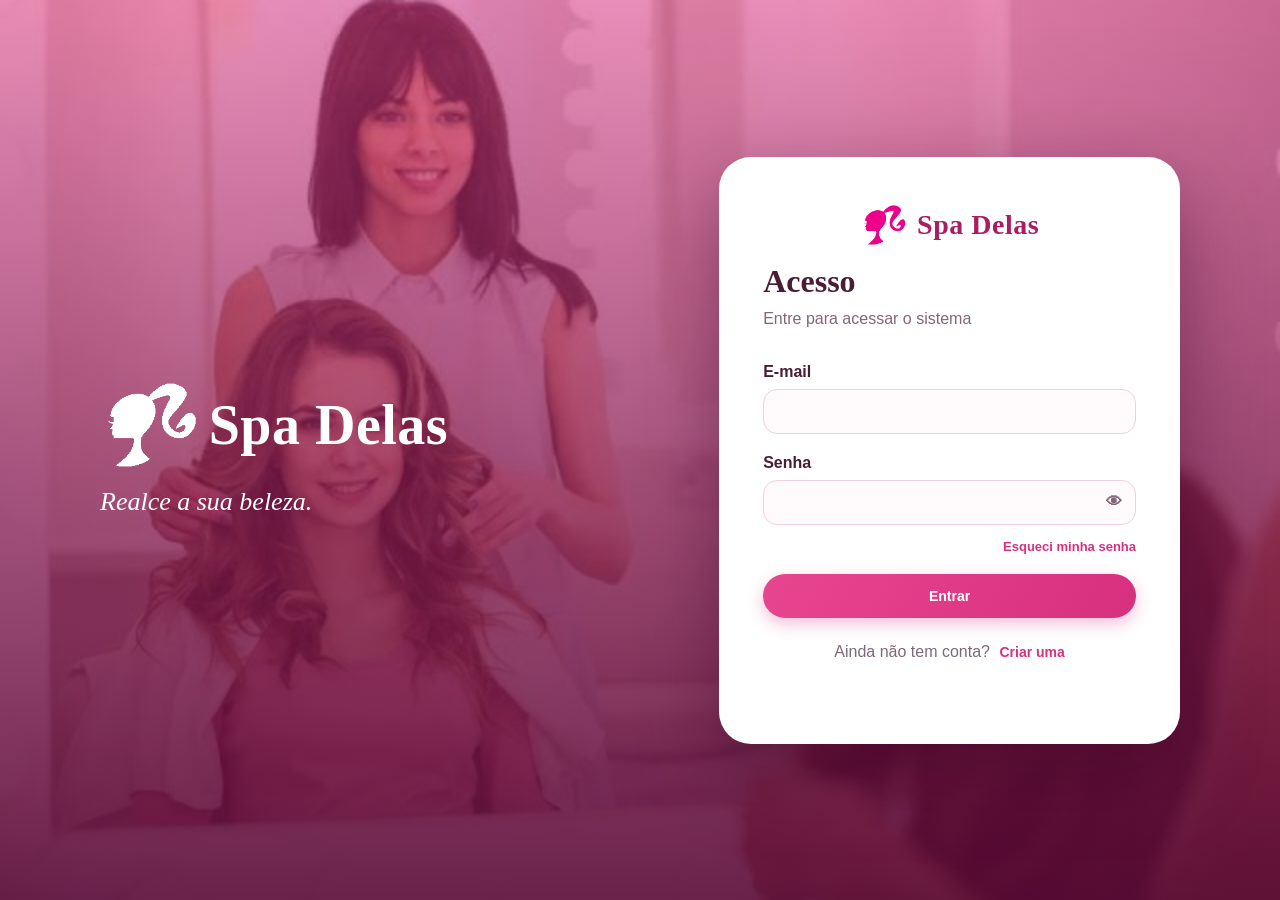
<file: wwwroot/barbeiro.html>
<!DOCTYPE html>
<html lang="pt-br">
<head>
    <meta charset="UTF-8">
    <meta name="viewport" content="width=device-width, initial-scale=1.0">
    <title>Spa Delas - Profissional</title>
    <link rel="icon" href="imagens/logo.png">
    <link rel="stylesheet" href="estilo.css">
    <link rel="stylesheet" href="comum.css">
    <link rel="stylesheet" href="tema.css">
    <style>
        .ag-linha { display:grid; grid-template-columns:70px 1fr auto; gap:14px; align-items:center; padding:14px 0; border-bottom:1px solid #fbe3ec; }
        .ag-linha:last-child { border-bottom:none; }
        .ag-hora { font-size:20px; font-weight:bold; color: var(--texto); }
        .ag-acoes { display:flex; gap:6px; flex-wrap:wrap; justify-content:flex-end; }
        .galeria { display:grid; grid-template-columns:repeat(auto-fill,minmax(150px,1fr)); gap:12px; }
        .galeria figure { margin:0; position:relative; border-radius:12px; overflow:hidden; background:#fff; box-shadow:var(--sombra); }
        .galeria img { width:100%; height:150px; object-fit:cover; display:block; }
        .galeria figcaption { padding:6px 10px; font-size:13px; color:#555; min-height:30px; }
        .galeria .remover { position:absolute; top:6px; right:6px; background:rgba(0,0,0,.65); color:#fff; border-radius:50%; width:28px; height:28px; padding:0; line-height:1; }
        .aval-item { padding:12px 0; border-bottom:1px solid #fbe3ec; }
        @media (max-width:650px){ .ag-linha{ grid-template-columns:60px 1fr; } .ag-acoes{ grid-column:1 / -1; justify-content:flex-start; } }
    </style>
</head>
<body>
<div id="areaSistema">
    <header class="topo" id="cabecalho"></header>
    <nav class="menu" id="menu"></nav>
    <main class="conteudo">

        <section class="pagina escondido" id="pagina-inicio">
            <div class="titulo-pagina"><h2>Olá, <span id="nomeInicio"></span>!</h2><p>Sua agenda de hoje e o resumo do mês.</p></div>
            <div id="areaInicio"><div class="carregando">Carregando…</div></div>
        </section>

        <section class="pagina escondido" id="pagina-agenda">
            <div class="titulo-pagina"><h2>Agenda</h2><p>Toque em um horário para ver detalhes, concluir ou registrar falta.</p></div>
            <div class="card"><div id="calendario"></div></div>
        </section>

        <section class="pagina escondido" id="pagina-ganhos">
            <div class="titulo-pagina"><h2>Meus ganhos</h2><p>Sua comissão sobre os atendimentos do mês.</p></div>
            <div class="card">
                <div class="flex" style="align-items:flex-end">
                    <div class="campo" style="margin-bottom:0"><label for="mesGanhos">Mês</label><input type="month" id="mesGanhos"></div>
                </div>
            </div>
            <div id="areaGanhos"></div>
        </section>

        <section class="pagina escondido" id="pagina-horarios">
            <div class="titulo-pagina"><h2>Horários e folgas</h2><p>Defina seu expediente. Os clientes só veem horários dentro dele.</p></div>
            <div id="areaHorarios"></div>
        </section>

        <section class="pagina escondido" id="pagina-perfil">
            <div class="titulo-pagina"><h2>Meu perfil público</h2><p>É isso que os clientes veem ao escolher uma profissional.</p></div>
            <div id="areaPerfil"></div>
        </section>

        <section class="pagina escondido" id="pagina-avaliacoes">
            <div class="titulo-pagina"><h2>Avaliações</h2><p>O que os clientes acharam do seu atendimento.</p></div>
            <div id="areaAvaliacoes"></div>
        </section>

        <section class="pagina escondido" id="pagina-conta"><div id="areaConta"></div></section>
    </main>
</div>

<script src="comum.js"></script>
<script src="calendario.js"></script>
<script src="horarios.js"></script>
<script>
var usuario = exigirLogin(["Barbeiro"]);
var $ = function (id) { return document.getElementById(id); };
var cal = null;

function resumoAgendamento(a) {
    return esc(a.nomeCliente) + " — " + esc(a.nomeServico) + " (" + duracaoTexto(a.duracaoMinutos) + ")";
}
function jaPassou(a) { return new Date(a.dataHora) <= new Date(); }

/* ---------- ações sobre um agendamento ---------- */
async function mudarStatus(a, status) {
    var r = await tentar(function () { return api("/api/agendamentos/" + a.id + "/status", { method: "PUT", body: { status: status } }); });
    if (r) { toast(status === "Concluido" ? "Atendimento concluído!" : "Falta registrada.", "ok"); await recarregarTudo(); }
}
async function cancelarAg(a) {
    if (!(await confirmar({ titulo: "Cancelar atendimento", mensagem: "Cancelar o horário de " + a.nomeCliente + " (" + dataHoraBR(new Date(a.dataHora)) + ")? O cliente será avisado.", textoConfirmar: "Cancelar horário", textoCancelar: "Manter", perigo: true }))) return;
    var r = await tentar(function () { return api("/api/agendamentos/" + a.id + "/cancelar", { method: "PUT" }); });
    if (r) { toast("Horário cancelado.", "ok"); await recarregarTudo(); }
}
function botoesAcao(a) {
    if (a.status !== "Agendado") return "";
    var h = "";
    h += '<button class="btn btn-primario btn-pequeno" data-st="Concluido" data-id="' + a.id + '">✓ Concluído</button>';
    if (jaPassou(a)) h += '<button class="btn btn-secundario btn-pequeno" data-st="Faltou" data-id="' + a.id + '">Faltou</button>';
    h += '<button class="btn btn-perigo btn-pequeno" data-cancelar="' + a.id + '">Cancelar</button>';
    return h;
}
function abrirDetalhe(a) {
    var m = abrirModal({
        titulo: "Atendimento", html:
            '<div class="flex">' + avatarHtml(a.fotoCliente, a.nomeCliente, 48) + "<div><b>" + esc(a.nomeCliente) + "</b><br>" + badgeStatus(a.status) + "</div></div>" +
            '<div class="resumo-linha mt" style="display:flex;justify-content:space-between"><span>Quando</span><b>' + esc(dataHoraBR(new Date(a.dataHora))) + "</b></div>" +
            '<div style="display:flex;justify-content:space-between;margin-top:6px"><span>Serviços</span><b>' + esc(a.nomeServico) + "</b></div>" +
            '<div style="display:flex;justify-content:space-between;margin-top:6px"><span>Duração</span><b>' + duracaoTexto(a.duracaoMinutos) + "</b></div>" +
            '<div style="display:flex;justify-content:space-between;margin-top:6px"><span>Valor pago pelo cliente</span><b>' + moeda(a.valorFinal) + "</b></div>" +
            '<div style="display:flex;justify-content:space-between;margin-top:6px"><span>Sua comissão</span><b style="color:var(--ok)">' + moeda(a.valorBarbeiro) + "</b></div>" +
            (a.cupomCodigo ? '<div class="texto-pequeno texto-suave mt">Cupom ' + esc(a.cupomCodigo) + "</div>" : "") +
            (a.usouFidelidade ? '<div class="texto-pequeno texto-suave mt">Serviço grátis da fidelidade</div>' : "") +
            (a.avaliacao ? '<div class="mt">' + estrelasHtml(a.avaliacao.nota) + (a.avaliacao.comentario ? "<br>" + esc(a.avaliacao.comentario) : "") + "</div>" : ""),
        botoes: [{ rotulo: "Fechar", classe: "btn-secundario", fechar: true }].concat(
            a.status === "Agendado" ? [
                { rotulo: "Cancelar horário", classe: "btn-perigo", aoClicar: function (mm) { mm.fechar(); cancelarAg(a); } },
                jaPassou(a) ? { rotulo: "Faltou", classe: "btn-secundario", aoClicar: function (mm) { mm.fechar(); mudarStatus(a, "Faltou"); } } : null,
                { rotulo: "Concluir", classe: "btn-primario", aoClicar: function (mm) { mm.fechar(); mudarStatus(a, "Concluido"); } }
            ].filter(Boolean) : [])
    });
}

/* ---------- INÍCIO ---------- */
function mesAtual() { var d = new Date(); return d.getFullYear() + "-" + String(d.getMonth() + 1).padStart(2, "0"); }
async function renderInicio() {
    $("nomeInicio").textContent = usuario.nome.split(" ")[0];
    var hoje = new Date(), ini = isoData(hoje) + "T00:00:00", fim = isoData(somarDias(hoje, 1)) + "T00:00:00";
    var r = await Promise.all([
        api("/api/agendamentos?de=" + ini + "&ate=" + fim).catch(function () { return []; }),
        api("/api/barbeiros/" + usuario.barbeiroId + "/ganhos?mes=" + mesAtual()).catch(function () { return null; }),
        api("/api/barbeiros/" + usuario.barbeiroId + "/perfil").catch(function () { return null; })
    ]);
    var ags = r[0].filter(function (a) { return a.status !== "Cancelado"; }), g = r[1], p = r[2];
    var restantes = ags.filter(function (a) { return a.status === "Agendado"; }).length;
    var html = '<div class="grade-kpi">' +
        '<div class="kpi"><span>Hoje</span><b>' + ags.length + '</b><small>' + restantes + " restante(s)</small></div>" +
        '<div class="kpi"><span>Ganho no mês</span><b>' + moeda(g ? g.totalRecebido : 0) + "</b><small>+ " + moeda(g ? g.totalPrevisto : 0) + " previsto</small></div>" +
        '<div class="kpi"><span>Concluídos no mês</span><b>' + (g ? g.concluidos : 0) + "</b><small>" + (g ? g.faltas : 0) + " falta(s)</small></div>" +
        '<div class="kpi"><span>Minha nota</span><b>' + (p && p.totalAvaliacoes ? Number(p.media).toFixed(1).replace(".", ",") + " ★" : "—") + "</b><small>" + (p ? p.totalAvaliacoes : 0) + " avaliação(ões)</small></div></div>";
    html += '<div class="card"><h3>Agenda de hoje</h3>';
    if (!ags.length) html += '<div class="vazio">Nenhum atendimento hoje. 🌿</div>';
    ags.forEach(function (a) {
        html += '<div class="ag-linha"><div class="ag-hora">' + horaBR(new Date(a.dataHora)) + "</div><div><b>" + esc(a.nomeCliente) + "</b> " + badgeStatus(a.status) +
            '<br><span class="texto-suave texto-pequeno">' + esc(a.nomeServico) + " · " + duracaoTexto(a.duracaoMinutos) + " · comissão " + moeda(a.valorBarbeiro) + '</span></div><div class="ag-acoes">' + botoesAcao(a) + "</div></div>";
    });
    html += "</div>";
    $("areaInicio").innerHTML = html;
    $("areaInicio").onclick = function (ev) { delegarAcoes(ev, r[0]); };
}
function delegarAcoes(ev, lista) {
    var t = ev.target.closest("button"); if (!t) return;
    var achar = function (id) { return lista.find(function (x) { return x.id === Number(id); }); };
    if (t.getAttribute("data-st")) mudarStatus(achar(t.getAttribute("data-id")), t.getAttribute("data-st"));
    else if (t.getAttribute("data-cancelar")) cancelarAg(achar(t.getAttribute("data-cancelar")));
}

/* ---------- GANHOS ---------- */
async function renderGanhos() {
    var mes = $("mesGanhos").value || mesAtual(); $("mesGanhos").value = mes;
    var area = $("areaGanhos"); area.innerHTML = '<div class="carregando">Carregando…</div>';
    var partes = mes.split("-").map(Number), ini = mes + "-01T00:00:00";
    var prox = new Date(partes[0], partes[1], 1), fim = isoData(prox) + "T00:00:00";
    try {
        var r = await Promise.all([api("/api/barbeiros/" + usuario.barbeiroId + "/ganhos?mes=" + mes), api("/api/agendamentos?de=" + ini + "&ate=" + fim)]);
        var g = r[0], l = r[1].filter(function (a) { return a.status === "Concluido"; }).sort(function (a, b) { return new Date(b.dataHora) - new Date(a.dataHora); });
        var html = '<div class="grade-kpi">' +
            '<div class="kpi"><span>Recebido</span><b>' + moeda(g.totalRecebido) + "</b><small>" + g.concluidos + " atendimento(s)</small></div>" +
            '<div class="kpi"><span>Previsto</span><b>' + moeda(g.totalPrevisto) + "</b><small>" + g.agendados + " agendado(s)</small></div>" +
            '<div class="kpi"><span>Faltas</span><b>' + g.faltas + "</b><small>no mês</small></div>" +
            '<div class="kpi"><span>Cancelados</span><b>' + g.cancelados + "</b><small>no mês</small></div></div>";
        html += '<div class="card"><h3>Atendimentos concluídos</h3>';
        if (!l.length) html += '<div class="vazio">Nenhum atendimento concluído neste mês.</div>';
        else html += '<div class="tabela-rolagem"><table><thead><tr><th>Data</th><th>Cliente</th><th>Serviço</th><th>Cliente pagou</th><th>Sua comissão</th></tr></thead><tbody>' +
            l.map(function (a) { return "<tr><td>" + esc(dataHoraBR(new Date(a.dataHora))) + "</td><td>" + esc(a.nomeCliente) + "</td><td>" + esc(a.nomeServico) + "</td><td>" + moeda(a.valorFinal) + "</td><td><b>" + moeda(a.valorBarbeiro) + "</b></td></tr>"; }).join("") +
            '</tbody><tfoot><tr><td colspan="4"><b>Total</b></td><td><b>' + moeda(g.totalRecebido) + "</b></td></tr></tfoot></table></div>";
        area.innerHTML = html + "</div>";
    } catch (e) { area.innerHTML = '<div class="aviso-caixa erro">' + esc(e.message) + "</div>"; }
}

/* ---------- PERFIL ---------- */
async function renderPerfil() {
    var area = $("areaPerfil"); area.innerHTML = '<div class="carregando">Carregando…</div>';
    var p;
    try { p = await api("/api/barbeiros/" + usuario.barbeiroId + "/perfil"); } catch (e) { area.innerHTML = '<div class="aviso-caixa erro">' + esc(e.message) + "</div>"; return; }
    area.innerHTML =
        '<div class="card"><h3>Sobre você</h3>' +
        '<div class="campo"><label for="pfEsp">Especialidades</label><input id="pfEsp" maxlength="200" placeholder="Ex.: Mechas, escova, manicure" value="' + esc(p.especialidades || "") + '"></div>' +
        '<div class="campo"><label for="pfBio">Apresentação</label><textarea id="pfBio" maxlength="1000" placeholder="Conte um pouco sobre seu trabalho">' + esc(p.bio || "") + "</textarea></div>" +
        '<button type="button" class="btn btn-primario" id="pfSalvar">Salvar perfil</button> ' +
        '<a class="btn btn-secundario" href="perfil.html?id=' + usuario.barbeiroId + '" target="_blank" rel="noopener">Ver como o cliente vê</a></div>' +
        '<div class="card"><h3>Portfólio de trabalhos <small class="texto-suave">(' + p.fotos.length + " de 12)</small></h3>" +
        '<p class="card-sub">Mostre seus melhores trabalhos. JPG, PNG ou WebP de até 3 MB.</p>' +
        '<div class="flex" style="align-items:flex-end;margin-bottom:16px"><div class="campo" style="margin-bottom:0"><label for="ptArq">Foto</label><input type="file" id="ptArq" accept="image/jpeg,image/png,image/webp"></div>' +
        '<div class="campo flex-1" style="margin-bottom:0"><label for="ptLeg">Legenda (opcional)</label><input id="ptLeg" maxlength="100"></div>' +
        '<button type="button" class="btn btn-rosa" id="ptEnviar"' + (p.fotos.length >= 12 ? " disabled" : "") + ">Adicionar</button></div>" +
        (p.fotos.length ? '<div class="galeria">' + p.fotos.map(function (f) {
            return "<figure><img src=\"" + esc(f.url) + "\" alt=\"" + esc(f.legenda || "Trabalho") + "\"><button type=\"button\" class=\"remover\" data-foto=\"" + f.id + "\" title=\"Remover\">×</button><figcaption>" + esc(f.legenda || "") + "</figcaption></figure>";
        }).join("") + "</div>" : '<div class="vazio">Ainda sem fotos no portfólio.</div>') + "</div>";

    $("pfSalvar").onclick = async function () {
        var r = await tentar(function () { return api("/api/barbeiros/" + usuario.barbeiroId + "/perfil", { method: "PUT", body: { especialidades: $("pfEsp").value.trim(), bio: $("pfBio").value.trim() } }); });
        if (r) toast("Perfil salvo!", "ok");
    };
    $("ptEnviar").onclick = async function () {
        var arq = $("ptArq").files[0];
        if (!arq) { toast("Escolha uma imagem.", "erro"); return; }
        if (arq.size > 3 * 1024 * 1024) { toast("A imagem deve ter até 3 MB.", "erro"); return; }
        var fd = new FormData(); fd.append("arquivo", arq); fd.append("legenda", $("ptLeg").value.trim());
        var r = await tentar(function () { return api("/api/barbeiros/" + usuario.barbeiroId + "/portfolio", { method: "POST", body: fd }); });
        if (r) { toast("Foto adicionada!", "ok"); renderPerfil(); }
    };
    area.onclick = async function (ev) {
        var b = ev.target.closest("[data-foto]"); if (!b) return;
        if (!(await confirmar({ titulo: "Remover foto", mensagem: "Remover esta foto do portfólio?", textoConfirmar: "Remover", perigo: true }))) return;
        var r = await tentar(function () { return api("/api/barbeiros/" + usuario.barbeiroId + "/portfolio/" + b.getAttribute("data-foto"), { method: "DELETE" }); });
        if (r !== undefined) { toast("Foto removida.", "ok"); renderPerfil(); }
    };
}

/* ---------- AVALIAÇÕES ---------- */
async function renderAvaliacoes() {
    var area = $("areaAvaliacoes"); area.innerHTML = '<div class="carregando">Carregando…</div>';
    try {
        var p = await api("/api/barbeiros/" + usuario.barbeiroId + "/perfil");
        area.innerHTML = '<div class="card"><div class="flex"><div style="font-size:40px;font-weight:bold;color: var(--texto)">' + (p.totalAvaliacoes ? Number(p.media).toFixed(1).replace(".", ",") : "—") + "</div><div>" + mediaHtml(p.media, p.totalAvaliacoes) + "</div></div></div>" +
            '<div class="card">' + (p.avaliacoes.length ? p.avaliacoes.map(function (a) {
                return '<div class="aval-item">' + estrelasHtml(a.nota) + " <b>" + esc(a.nomeCliente) + '</b> <span class="texto-suave texto-pequeno">' + esc(dataBR(new Date(a.data))) + "</span>" + (a.comentario ? "<p>" + esc(a.comentario) + "</p>" : "") + "</div>";
            }).join("") : '<div class="vazio">Você ainda não recebeu avaliações.</div>') + "</div>";
    } catch (e) { area.innerHTML = '<div class="aviso-caixa erro">' + esc(e.message) + "</div>"; }
}

async function recarregarTudo() {
    if (cal) cal.recarregar();
    if (Paginas.atual() === "inicio") await renderInicio();
    if (Paginas.atual() === "ganhos") await renderGanhos();
}

function iniciar() {
    montarCabecalho(usuario);
    Paginas.aoAbrir("inicio", renderInicio);
    Paginas.aoAbrir("agenda", function () {
        if (!cal) cal = Calendario.montar($("calendario"), {
            modo: window.innerWidth < 700 ? "dia" : "semana", data: new Date(), horaInicio: 7, horaFim: 21,
            buscar: function (de, ate) { return api("/api/agendamentos?de=" + de + "&ate=" + ate); },
            aoClicar: abrirDetalhe
        }); else cal.recarregar();
    });
    Paginas.aoAbrir("ganhos", renderGanhos);
    Paginas.aoAbrir("horarios", function () { EditorHorarios.montar($("areaHorarios"), usuario.barbeiroId); });
    Paginas.aoAbrir("perfil", renderPerfil);
    Paginas.aoAbrir("avaliacoes", renderAvaliacoes);
    Paginas.aoAbrir("conta", function () { montarConta($("areaConta")); });
    $("mesGanhos").value = mesAtual(); $("mesGanhos").onchange = renderGanhos;
    Paginas.menu([{ id: "inicio", rotulo: "Início" }, { id: "agenda", rotulo: "Agenda" }, { id: "ganhos", rotulo: "Ganhos" }, { id: "horarios", rotulo: "Horários e folgas" }, { id: "perfil", rotulo: "Meu perfil" }, { id: "avaliacoes", rotulo: "Avaliações" }, { id: "conta", rotulo: "Minha conta" }]);
}
if (usuario) iniciar();
</script>
</body>
</html>
</file>
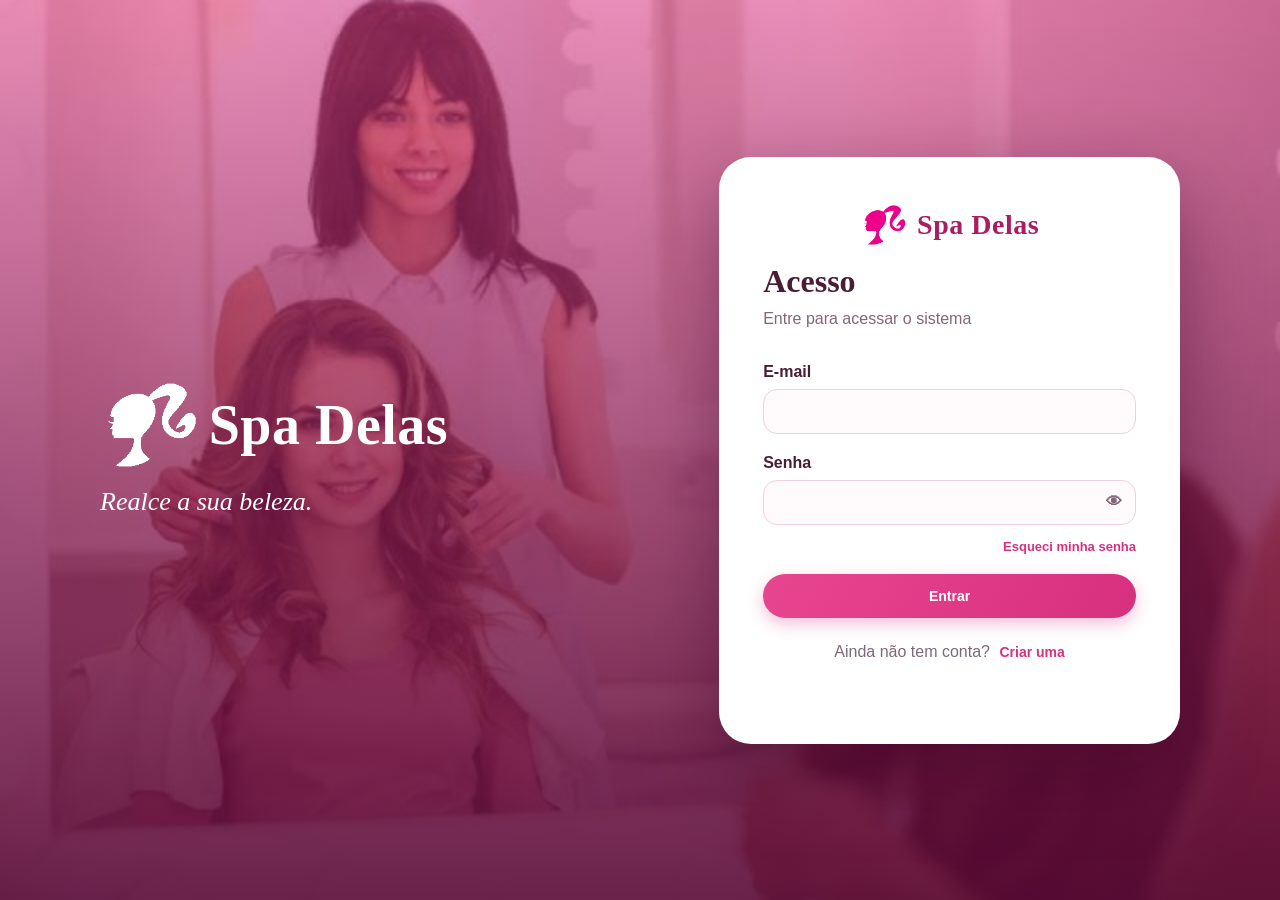
<file: wwwroot/cliente.html>
<!DOCTYPE html>
<html lang="pt-br">
<head>
    <meta charset="UTF-8">
    <meta name="viewport" content="width=device-width, initial-scale=1.0">
    <title>Spa Delas - Cliente</title>
    <link rel="icon" href="imagens/logo.png">
    <link rel="stylesheet" href="estilo.css">
    <link rel="stylesheet" href="comum.css">
    <link rel="stylesheet" href="tema.css">
    <style>
        .passo-num { display:inline-flex; width:28px; height:28px; border-radius:50%; background:var(--rosa-escuro); color:#fff; align-items:center; justify-content:center; font-size:14px; margin-right:8px; }
        .ag-card { display:grid; grid-template-columns: 1fr auto; gap:14px; align-items:center; background:#fff; border-radius:15px; padding:18px 20px; box-shadow:var(--sombra); margin-bottom:14px; border-left:5px solid var(--rosa); }
        .ag-card.st-Concluido { border-left-color: var(--ok); }
        .ag-card.st-Cancelado, .ag-card.st-Faltou { border-left-color:#bbb; }
        .ag-data { font-weight:bold; color: var(--texto); text-transform:capitalize; }
        .ag-acoes { display:flex; gap:8px; flex-wrap:wrap; justify-content:flex-end; }
        .barb-card { background:#fff; border-radius:15px; padding:18px; box-shadow:var(--sombra); border:2px solid transparent; cursor:default; }
        .barb-card { position:relative; }
        .barb-card.escolhivel { cursor:pointer; border:2px dashed #f0b3cf; transition:transform .15s, box-shadow .15s, border-color .15s; }
        .barb-card.escolhivel:hover { transform:translateY(-2px); border-color:var(--rosa); box-shadow:0 8px 22px rgba(74,29,54,.18); }
        .barb-card.selecionado { border:2px solid var(--ok, #2e7d52); background:#f3fbf6; }
        .barb-card .selo-ok { position:absolute; top:-10px; right:-10px; background:var(--ok, #2e7d52); color:#fff; width:30px; height:30px; border-radius:50%; display:flex; align-items:center; justify-content:center; font-weight:bold; box-shadow:0 2px 8px rgba(0,0,0,.25); }
        .btn-escolher { width:100%; margin-top:10px; }
        .btn-ok { background:var(--ok, #2e7d52); color:#fff; }
        .dica-passo { border-radius:12px; padding:12px 16px; margin:0 0 16px; font-weight:bold; }
        .dica-passo.pendente { background:#ffe3ef; color:#a81e61; border:2px solid #d6307f; animation:balancar 1.6s ease-in-out infinite; }
        .dica-passo.pronto { background:#e6f6ec; color:#1f6b41; border:2px solid #9bd3b1; }
        .pulsar { animation:destaque 1.2s ease-out 2; }
        @keyframes destaque { 0% { box-shadow:0 0 0 0 rgba(214,48,127,.9); } 100% { box-shadow:0 0 0 22px rgba(214,48,127,0); } }
        @keyframes balancar { 0%,100% { transform:translateX(0); } 50% { transform:translateX(4px); } }
        .falta-info { margin-top:10px; color:#a81e61; font-size:14px; }
        @media (prefers-reduced-motion: reduce) { .dica-passo.pendente, .pulsar { animation:none; } }
        .barb-topo { display:flex; gap:12px; align-items:center; margin-bottom:10px; }
        .coracao { background:none; font-size:24px; color:var(--vermelho); padding:2px 6px; margin-left:auto; }
        .progresso { background:#fbe3ec; border-radius:10px; height:14px; overflow:hidden; margin:10px 0; }
        .progresso > div { background:linear-gradient(90deg,var(--rosa),#f9c6dc); height:100%; transition:width .4s; }
        .servico-card { background:#fff; border-radius:15px; padding:18px; box-shadow:var(--sombra); display:flex; flex-direction:column; gap:6px; }
        .servico-card .preco { color:var(--rosa); font-size:22px; font-weight:bold; }
        .resumo-linha { display:flex; justify-content:space-between; padding:6px 0; border-bottom:1px dashed #f3d4e1; }
        .resumo-total { font-size:22px; font-weight:bold; color: var(--texto); }
        .aviso-topo { cursor:pointer; }
        @media (max-width:650px){ .ag-card{ grid-template-columns:1fr; } .ag-acoes{ justify-content:flex-start; } }
    </style>
</head>
<body class="fundo-generico">
<div id="areaSistema">
    <header class="topo" id="cabecalho"></header>
    <nav class="menu" id="menu"></nav>
    <main class="conteudo">

        <!-- INÍCIO -->
        <section class="pagina escondido" id="pagina-inicio">
            <div class="boas-vindas"><img src="imagens/logo.png" alt=""><div><h2>Olá, <span id="nomeInicio"></span>!</h2><p>Bem-vinda ao Spa Delas. Veja seus próximos horários e agende em poucos cliques.</p></div></div>
            <div id="areaInicio"><div class="carregando">Carregando…</div></div>
        </section>

        <!-- AGENDAR -->
        <section class="pagina escondido" id="pagina-agendar">
            <div class="titulo-pagina"><h2>Novo agendamento</h2><p>Escolha os serviços, a profissional e um horário livre.</p></div>

            <div class="card"><h3><span class="passo-num">1</span>Serviços</h3>
                <p class="card-sub">Você pode combinar vários serviços no mesmo horário (ex.: corte + escova).</p>
                <div id="selServicos" class="chips"></div>
                <p class="mt negrito" id="totalCombo"></p>
            </div>

            <div class="card" id="cardBarbeiro"><h3><span class="passo-num">2</span>Escolha a sua profissional</h3>
                <div id="dicaBarbeiro"></div>
                <div id="selBarbeiros" class="grade"></div>
            </div>

            <div class="card"><h3><span class="passo-num">3</span>Dia e horário</h3>
                <div class="campo" style="max-width:260px"><label for="selData">Dia</label><input type="date" id="selData"></div>
                <div id="selSlots"><p class="texto-suave">Escolha os serviços, a profissional e o dia para ver os horários livres.</p></div>
            </div>

            <div class="card"><h3><span class="passo-num">4</span>Desconto (opcional)</h3>
                <div class="flex" style="align-items:flex-end">
                    <div class="campo flex-1" style="margin-bottom:0;max-width:320px"><label for="selCupom">Cupom</label><input type="text" id="selCupom" placeholder="Ex.: BEMVINDO10" maxlength="40"></div>
                    <button type="button" class="btn btn-secundario" id="btnCupom">Aplicar</button>
                    <button type="button" class="btn btn-link escondido" id="btnCupomRemover">Remover</button>
                </div>
                <p id="msgCupom" class="texto-pequeno mt"></p>
                <div id="areaFidelidade" class="mt"></div>
            </div>

            <div class="card"><h3><span class="passo-num">5</span>Resumo</h3>
                <div id="resumo"></div>
                <div class="mt"><button type="button" class="btn btn-primario" id="btnConfirmar" disabled>Confirmar agendamento</button><p class="falta-info" id="faltaInfo"></p></div>
            </div>
        </section>

        <!-- MEUS AGENDAMENTOS -->
        <section class="pagina escondido" id="pagina-meus">
            <div class="titulo-pagina"><h2>Meus agendamentos</h2><p>Reagende, cancele, avalie e repita seus atendimentos.</p></div>
            <div class="abas" id="abasMeus">
                <button type="button" class="aba ativa" data-aba="proximos">Próximos</button>
                <button type="button" class="aba" data-aba="historico">Histórico</button>
                <button type="button" class="aba" data-aba="espera">Lista de espera</button>
            </div>
            <div id="listaMeus"></div>
        </section>

        <!-- BARBEIROS -->
        <section class="pagina escondido" id="pagina-barbeiros">
            <div class="titulo-pagina"><h2>Nossas profissionais</h2><p>Conheça a equipe, veja as avaliações e favorite quem você mais gosta.</p></div>
            <div id="gradeBarbeiros" class="grade"></div>
        </section>

        <!-- CONTA -->
        <section class="pagina escondido" id="pagina-conta"><div id="areaConta"></div></section>

    </main>
</div>

<script src="comum.js"></script>
<script>
var usuario = exigirLogin(["Cliente"]);

var S = {
    servicos: [], barbeiros: [], favoritos: [], agendamentos: [], espera: [], fid: null,
    sel: { servicoIds: [], barbeiroId: null, data: "", hora: "", cupom: "", fidelidade: false },
    slots: null, sim: null, abaMeus: "proximos"
};
var $ = function (id) { return document.getElementById(id); };

/* ---------- utilidades ---------- */
function quandoTexto(valor) {
    var d = new Date(valor);
    return d.toLocaleDateString("pt-BR", { weekday: "long", day: "2-digit", month: "long" }) + " às " + horaBR(d);
}
function ehProximo(a) { return a.status === "Agendado" && new Date(a.dataHora) > new Date(); }
function proximos() { return S.agendamentos.filter(ehProximo).sort(function (a, b) { return new Date(a.dataHora) - new Date(b.dataHora); }); }
function historico() { return S.agendamentos.filter(function (a) { return !ehProximo(a); }).sort(function (a, b) { return new Date(b.dataHora) - new Date(a.dataHora); }); }
function aAvaliar() { return S.agendamentos.filter(function (a) { return a.status === "Concluido" && !a.avaliacao; }); }
function ehFavorito(id) { return S.favoritos.indexOf(id) !== -1; }

function valorHtml(a) {
    var html;
    if (Number(a.valorDesconto) > 0) {
        html = '<s class="texto-suave">' + moeda(a.valorServico) + "</s> <b>" + moeda(a.valorFinal) + "</b> ";
        html += a.usouFidelidade ? '<span class="badge badge-concluido">Grátis (fidelidade)</span>' : '<span class="badge badge-info">Cupom ' + esc(a.cupomCodigo || "") + "</span>";
    } else {
        html = "<b>" + moeda(a.valorFinal) + "</b>";
    }
    return html;
}

async function carregarBase() {
    var pegar = function (url, padrao) { return api(url).catch(function () { return padrao; }); };
    var r = await Promise.all([
        pegar("/api/servicos", []), pegar("/api/barbeiros", []), pegar("/api/favoritos", []),
        pegar("/api/agendamentos", []), pegar("/api/lista-espera", []), pegar("/api/fidelidade", null)
    ]);
    S.servicos = r[0]; S.barbeiros = r[1]; S.favoritos = r[2]; S.agendamentos = r[3]; S.espera = r[4]; S.fid = r[5];
}

/* ---------- cartão de agendamento ---------- */
function cardAgendamento(a, modo) {
    var acoes = "";
    if (modo === "proximos") {
        acoes = '<button class="btn btn-secundario btn-pequeno" data-acao="reagendar" data-id="' + a.id + '">Reagendar</button>' +
                '<button class="btn btn-perigo btn-pequeno" data-acao="cancelar" data-id="' + a.id + '">Cancelar</button>';
    } else if (modo === "historico") {
        if (a.status === "Concluido" && !a.avaliacao) acoes += '<button class="btn btn-rosa btn-pequeno" data-acao="avaliar" data-id="' + a.id + '">★ Avaliar</button>';
        acoes += '<button class="btn btn-secundario btn-pequeno" data-acao="repetir" data-id="' + a.id + '">Repetir</button>';
    }
    var aval = a.avaliacao ? '<div class="mt texto-pequeno">' + estrelasHtml(a.avaliacao.nota) + (a.avaliacao.comentario ? " — " + esc(a.avaliacao.comentario) : "") + "</div>" : "";
    return '<div class="ag-card st-' + esc(a.status) + '"><div>' +
        '<div class="ag-data">' + esc(quandoTexto(a.dataHora)) + " " + badgeStatus(a.status) + "</div>" +
        '<div class="flex" style="margin:8px 0">' + avatarHtml(a.fotoBarbeiro, a.nomeBarbeiro, 30) + "<span>" + esc(a.nomeBarbeiro) + "</span></div>" +
        "<div>" + esc(a.nomeServico) + ' <span class="texto-suave texto-pequeno">· ' + duracaoTexto(a.duracaoMinutos) + "</span></div>" +
        '<div class="mt" style="margin-top:6px">' + valorHtml(a) + "</div>" + aval +
        '</div><div class="ag-acoes">' + acoes + "</div></div>";
}

/* ---------- cartão de barbeiro ---------- */
function cardBarbeiro(b, opcoes) {
    opcoes = opcoes || {};
    var fav = ehFavorito(b.id);
    var botoes = '<a class="btn btn-secundario btn-pequeno" href="perfil.html?id=' + b.id + '" target="_blank" rel="noopener">Ver perfil</a>';
    if (opcoes.agendar) botoes += ' <button type="button" class="btn btn-primario btn-pequeno" data-agendar-com="' + b.id + '">Agendar com ele</button>';
    var escolherBtn = opcoes.escolher
        ? '<button type="button" class="btn btn-escolher ' + (opcoes.selecionado ? "btn-ok" : "btn-primario") + '">' + (opcoes.selecionado ? "✓ Profissional selecionada" : "Escolher " + esc(b.nome.split(" ")[0])) + "</button>" : "";
    return '<div class="barb-card ' + (opcoes.escolher ? "escolhivel " : "") + (opcoes.selecionado ? "selecionado" : "") + '"' + (opcoes.escolher ? ' data-escolher="' + b.id + '" role="button" tabindex="0" aria-pressed="' + (opcoes.selecionado ? "true" : "false") + '"' : "") + ">" +
        (opcoes.selecionado ? '<span class="selo-ok" aria-hidden="true">✓</span>' : "") +
        '<div class="barb-topo">' + avatarHtml(b.fotoUrl, b.nome, 52) +
        "<div><b>" + esc(b.nome) + "</b><br>" + mediaHtml(b.media, b.totalAvaliacoes) + "</div>" +
        '<button type="button" class="coracao" data-fav="' + b.id + '" title="' + (fav ? "Remover dos favoritos" : "Favoritar") + '">' + (fav ? "♥" : "♡") + "</button></div>" +
        '<div class="texto-pequeno texto-suave" style="min-height:18px;margin-bottom:10px">' + esc(b.especialidades || "") + "</div>" +
        '<div class="flex">' + botoes + "</div>" + escolherBtn + "</div>";
}
function barbeirosOrdenados() {
    return S.barbeiros.slice().sort(function (a, b) {
        return (ehFavorito(b.id) ? 1 : 0) - (ehFavorito(a.id) ? 1 : 0) || a.nome.localeCompare(b.nome);
    });
}
async function alternarFavorito(id) {
    var r = await tentar(function () { return api("/api/favoritos/" + id, { method: ehFavorito(id) ? "DELETE" : "POST" }); });
    if (r) { S.favoritos = r; renderBarbeirosSel(); renderGradeBarbeiros(); if (Paginas.atual() === "inicio") renderInicio(); }
}

/* ---------- INÍCIO ---------- */
function renderInicio() {
    $("nomeInicio").textContent = usuario.nome.split(" ")[0];
    var prox = proximos();
    var html = "";
    var pend = aAvaliar().length;
    if (pend > 0) {
        html += '<div class="aviso-caixa aviso aviso-topo" id="avisoAvaliar">⭐ Você tem <b>' + pend + "</b> atendimento(s) para avaliar. Clique aqui e conte como foi!</div>";
    }
    var esperaAtiva = S.espera.filter(function (e) { return e.status === "Aguardando"; }).length;
    var notificadas = S.espera.filter(function (e) { return e.status === "Notificado"; }).length;
    if (notificadas > 0) html += '<div class="aviso-caixa ok">🔔 Abriu uma vaga na sua lista de espera! Veja as notificações e agende logo.</div>';
    else if (esperaAtiva > 0) html += '<div class="aviso-caixa info">Você está na lista de espera de ' + esperaAtiva + " dia(s). Avisaremos se abrir uma vaga.</div>";

    html += '<div class="grade-2" style="align-items:start"><div>';
    html += '<div class="card"><h3>Próximo agendamento</h3>';
    if (prox.length) html += cardAgendamento(prox[0], "proximos");
    else html += '<div class="vazio">Você não tem horários marcados.<br><br><button type="button" class="btn btn-primario" data-ir="agendar">Agendar agora</button></div>';
    html += "</div>";
    if (prox.length > 1) {
        html += '<div class="card"><h3>Depois disso</h3>' + prox.slice(1, 4).map(function (a) { return cardAgendamento(a, "proximos"); }).join("") +
            (prox.length > 4 ? '<button type="button" class="btn btn-link" data-ir="meus">Ver todos</button>' : "") + "</div>";
    }
    html += "</div><div>";

    var f = S.fid;
    if (f) {
        var falta = f.meta - f.progresso;
        html += '<div class="card"><h3> Programa de fidelidade</h3>' +
            '<p class="card-sub">A cada ' + f.meta + " serviços pagos, o próximo é por nossa conta.</p>" +
            '<div class="progresso"><div style="width:' + Math.round((f.progresso / f.meta) * 100) + '%"></div></div>' +
            "<p><b>" + f.progresso + " de " + f.meta + "</b> serviços neste ciclo" + (f.gratisDisponiveis > 0 ? "" : " — faltam " + falta + " para o próximo grátis") + ".</p>" +
            (f.gratisDisponiveis > 0 ? '<p class="mt"><span class="badge badge-concluido">Você tem ' + f.gratisDisponiveis + " serviço(s) grátis!</span></p><button type=\"button\" class=\"btn btn-rosa mt\" data-ir=\"agendar\">Usar agora</button>" : "") + "</div>";
    }
    var favs = barbeirosOrdenados().filter(function (b) { return ehFavorito(b.id); });
    if (favs.length) {
        html += '<div class="card"><h3>♥ Suas profissionais favoritas</h3>' + favs.map(function (b) {
            return '<div class="flex flex-entre" style="padding:8px 0">' + '<div class="flex">' + avatarHtml(b.fotoUrl, b.nome, 36) + "<div><b>" + esc(b.nome) + "</b><br>" + mediaHtml(b.media, b.totalAvaliacoes) + "</div></div>" +
                '<button type="button" class="btn btn-primario btn-pequeno" data-agendar-com="' + b.id + '">Agendar</button></div>';
        }).join("") + "</div>";
    }
    html += "</div></div>";

    html += '<div class="titulo-pagina" style="margin-top:10px"><h2 style="font-size:24px">Serviços disponíveis</h2></div><div class="grade">';
    if (!S.servicos.length) html += '<div class="vazio">Nenhum serviço disponível no momento.</div>';
    S.servicos.forEach(function (s) {
        html += '<div class="servico-card"><b>' + esc(s.nome) + '</b><span class="texto-suave texto-pequeno">⏱ ' + duracaoTexto(s.duracaoMinutos) + '</span><span class="preco">' + moeda(s.preco) + '</span>' +
            '<button type="button" class="btn btn-primario btn-pequeno" data-agendar-servico="' + s.id + '">Agendar</button></div>';
    });
    html += "</div>";
    $("areaInicio").innerHTML = html;
}

/* ---------- AGENDAR ---------- */
function totalCombo() {
    var l = S.servicos.filter(function (s) { return S.sel.servicoIds.indexOf(s.id) !== -1; });
    return { itens: l, duracao: l.reduce(function (t, s) { return t + s.duracaoMinutos; }, 0), preco: l.reduce(function (t, s) { return t + s.preco; }, 0) };
}
function renderServicosSel() {
    $("selServicos").innerHTML = S.servicos.map(function (s) {
        var sel = S.sel.servicoIds.indexOf(s.id) !== -1;
        return '<button type="button" class="chip ' + (sel ? "selecionado" : "") + '" data-servico="' + s.id + '"><strong>' + (sel ? "✓ " : "") + esc(s.nome) + "</strong><small>" + duracaoTexto(s.duracaoMinutos) + " · " + moeda(s.preco) + "</small></button>";
    }).join("") || '<div class="vazio">Nenhum serviço disponível.</div>';
    var t = totalCombo();
    $("totalCombo").innerHTML = t.itens.length ? "Combo: " + t.itens.length + " serviço(s) · " + duracaoTexto(t.duracao) + " · " + moeda(t.preco) : "";
}
function destacarBarbeiros(rolar) {
    var c = $("cardBarbeiro");
    c.classList.remove("pulsar"); void c.offsetWidth; c.classList.add("pulsar");
    if (rolar) c.scrollIntoView({ behavior: "smooth", block: "start" });
}
function renderBarbeirosSel() {
    var escolhido = S.barbeiros.find(function (b) { return b.id === S.sel.barbeiroId; });
    $("dicaBarbeiro").innerHTML = escolhido
        ? '<div class="dica-passo pronto">✓ Profissional escolhida: ' + esc(escolhido.nome) + ". Toque em outro para trocar.</div>"
        : '<div class="dica-passo pendente"> Toque em uma profissional abaixo para escolher. Sem isso não aparecem os horários.</div>';
    $("selBarbeiros").innerHTML = barbeirosOrdenados().map(function (b) {
        return cardBarbeiro(b, { escolher: true, selecionado: S.sel.barbeiroId === b.id });
    }).join("") || '<div class="vazio">Nenhuma profissional disponível.</div>';
}
function renderSlots() {
    var area = $("selSlots"), s = S.sel;
    if (!s.servicoIds.length || !s.barbeiroId || !s.data) {
        var faltam = [];
        if (!s.servicoIds.length) faltam.push("os serviços (passo 1)");
        if (!s.barbeiroId) faltam.push("a profissional (passo 2)");
        if (!s.data) faltam.push("o dia");
        area.innerHTML = '<div class="aviso-caixa aviso">Para ver os horários livres, escolha ' + (faltam.length > 1 ? faltam.slice(0, -1).join(", ") + " e " + faltam[faltam.length - 1] : faltam[0]) + ".</div>" +
            (!s.barbeiroId ? '<button type="button" class="btn btn-rosa" id="btnIrBarbeiro">Escolher profissional</button>' : "");
        var ir = $("btnIrBarbeiro"); if (ir) ir.onclick = function () { destacarBarbeiros(true); };
        return;
    }
    if (S.slots === null) { area.innerHTML = '<div class="carregando">Buscando horários…</div>'; return; }
    if (!S.slots.length) {
        area.innerHTML = '<div class="aviso-caixa aviso">Sem horários livres neste dia para esse combo. Escolha outro dia ou entre na lista de espera.</div>' +
            '<button type="button" class="btn btn-rosa" id="btnEspera">🔔 Avisar-me se abrir uma vaga</button>';
        $("btnEspera").onclick = entrarNaEspera; return;
    }
    area.innerHTML = '<div class="slots">' + S.slots.map(function (h) {
        return '<button type="button" class="slot ' + (s.hora === h ? "selecionado" : "") + '" data-hora="' + h + '">' + h + "</button>";
    }).join("") + "</div>";
}
async function carregarSlots() {
    var s = S.sel; S.slots = null; s.hora = "";
    renderSlots(); renderResumo();
    if (!s.servicoIds.length || !s.barbeiroId || !s.data) return;
    var chave = s.servicoIds.join(",") + "|" + s.barbeiroId + "|" + s.data;
    try {
        var l = await api("/api/agendamentos/horarios-livres?barbeiroId=" + s.barbeiroId + "&data=" + s.data + "&servicoIds=" + s.servicoIds.join(","));
        if (chave !== S.sel.servicoIds.join(",") + "|" + S.sel.barbeiroId + "|" + S.sel.data) return; // mudou enquanto carregava
        S.slots = l;
    } catch (e) { S.slots = []; toast(e.message, "erro"); }
    renderSlots(); renderResumo();
}
async function entrarNaEspera() {
    var r = await tentar(function () { return api("/api/lista-espera", { method: "POST", body: { barbeiroId: S.sel.barbeiroId, data: S.sel.data, servicoIds: S.sel.servicoIds } }); });
    if (r) { toast("Pronto! Avisaremos você se abrir uma vaga nesse dia.", "ok"); S.espera = await api("/api/lista-espera").catch(function () { return S.espera; }); }
}
async function simular() {
    var s = S.sel;
    if (!s.servicoIds.length) { S.sim = null; renderResumo(); renderDesconto(); return; }
    try { S.sim = await api("/api/agendamentos/simular", { method: "POST", body: { servicoIds: s.servicoIds, cupomCodigo: s.cupom || null, usarFidelidade: s.fidelidade } }); }
    catch (e) { S.sim = null; toast(e.message, "erro"); }
    if (S.sim && S.sim.aviso) { // remove o desconto que nao pode ser aplicado
        $("msgCupom").className = "texto-pequeno mt"; $("msgCupom").style.color = "var(--erro)"; $("msgCupom").textContent = S.sim.aviso;
        s.cupom = ""; s.fidelidade = false;
    } else if (s.cupom && S.sim) {
        $("msgCupom").style.color = "var(--ok)"; $("msgCupom").textContent = "Cupom " + s.cupom + " aplicado: -" + moeda(S.sim.valorDesconto);
    } else { $("msgCupom").textContent = ""; }
    renderDesconto(); renderResumo();
}
function renderDesconto() {
    var s = S.sel, f = S.fid;
    $("btnCupomRemover").classList.toggle("escondido", !s.cupom);
    if (!s.cupom) $("selCupom").value = s.cupom;
    $("areaFidelidade").innerHTML = f && f.gratisDisponiveis > 0
        ? '<label class="check"><input type="checkbox" id="chkFid"' + (s.fidelidade ? " checked" : "") + '> 🎁 Usar meu serviço grátis da fidelidade (' + f.gratisDisponiveis + " disponível)</label>"
        : '<p class="texto-pequeno texto-suave">Fidelidade: ' + (f ? f.progresso + " de " + f.meta + " serviços para o próximo grátis." : "indisponível.") + "</p>";
    var chk = $("chkFid");
    if (chk) chk.onchange = function () { s.fidelidade = chk.checked; if (chk.checked) { s.cupom = ""; $("selCupom").value = ""; $("msgCupom").textContent = ""; } simular(); };
}
function renderResumo() {
    var s = S.sel, t = totalCombo(), sim = S.sim;
    var b = S.barbeiros.find(function (x) { return x.id === s.barbeiroId; });
    if (!t.itens.length) { $("resumo").innerHTML = '<p class="texto-suave">Escolha ao menos um serviço.</p>'; $("btnConfirmar").disabled = true; $("faltaInfo").textContent = ""; return; }
    var desconto = sim ? sim.valorDesconto : 0, final = sim ? sim.valorFinal : t.preco;
    var html = t.itens.map(function (i) { return '<div class="resumo-linha"><span>' + esc(i.nome) + '</span><span>' + moeda(i.preco) + "</span></div>"; }).join("");
    html += '<div class="resumo-linha"><span>Duração total</span><span>' + duracaoTexto(t.duracao) + "</span></div>";
    html += '<div class="resumo-linha"><span>Profissional</span><span>' + (b ? esc(b.nome) : "—") + "</span></div>";
    html += '<div class="resumo-linha"><span>Data e horário</span><span>' + (s.data && s.hora ? esc(dataBR(lerIsoData(s.data)) + " às " + s.hora) : "—") + "</span></div>";
    if (desconto > 0) html += '<div class="resumo-linha"><span>Desconto</span><span style="color:var(--ok)">- ' + moeda(desconto) + "</span></div>";
    html += '<div class="resumo-linha resumo-total"><span>Total</span><span>' + moeda(final) + "</span></div>";
    $("resumo").innerHTML = html;
    $("btnConfirmar").disabled = !(s.servicoIds.length && s.barbeiroId && s.data && s.hora);
    var falta = [];
    if (!s.barbeiroId) falta.push("escolher a profissional");
    if (!s.data) falta.push("escolher o dia");
    else if (s.barbeiroId && !s.hora) falta.push("escolher o horário");
    $("faltaInfo").textContent = falta.length ? "Falta " + falta.join(" e ") + " para confirmar." : "";
}
function renderAgendarTudo() { renderServicosSel(); renderBarbeirosSel(); renderSlots(); renderDesconto(); renderResumo(); $("selData").value = S.sel.data; }

function iniciarAgendamento(opcoes) {
    opcoes = opcoes || {};
    var ativos = S.servicos.map(function (s) { return s.id; });
    var pedidos = opcoes.servicoIds || [];
    var validos = pedidos.filter(function (id) { return ativos.indexOf(id) !== -1; });
    if (validos.length < pedidos.length) toast("Alguns serviços não estão mais disponíveis e foram ignorados.", "aviso");
    var barbOk = opcoes.barbeiroId && S.barbeiros.some(function (b) { return b.id === opcoes.barbeiroId; });
    if (opcoes.barbeiroId && !barbOk) toast("Essa profissional não está disponível no momento.", "aviso");
    S.sel = { servicoIds: validos, barbeiroId: barbOk ? opcoes.barbeiroId : null, data: S.sel.data || "", hora: "", cupom: "", fidelidade: false };
    S.sim = null; $("msgCupom").textContent = "";
    Paginas.ir("agendar");
    carregarSlots(); simular();
    if (validos.length && !S.sel.barbeiroId) setTimeout(function () { destacarBarbeiros(true); }, 250);
}

async function confirmarAgendamento() {
    var s = S.sel, botao = $("btnConfirmar");
    botao.disabled = true;
    try {
        await api("/api/agendamentos", { method: "POST", body: { dataHora: s.data + "T" + s.hora + ":00", barbeiroId: s.barbeiroId, servicoIds: s.servicoIds, cupomCodigo: s.cupom || null, usarFidelidade: s.fidelidade } });
        toast("Agendamento confirmado! 🎉", "ok");
        S.sel = { servicoIds: [], barbeiroId: null, data: "", hora: "", cupom: "", fidelidade: false }; S.sim = null; S.slots = null;
        await carregarBase(); $("msgCupom").textContent = "";
        S.abaMeus = "proximos"; Paginas.ir("meus");
    } catch (e) {
        toast(e.message, "erro");
        if (e.status === 409) carregarSlots(); else botao.disabled = false;
    }
}

/* ---------- MEUS AGENDAMENTOS ---------- */
function renderMeus() {
    document.querySelectorAll("#abasMeus .aba").forEach(function (b) { b.classList.toggle("ativa", b.getAttribute("data-aba") === S.abaMeus); });
    var area = $("listaMeus"), html = "";
    if (S.abaMeus === "proximos") {
        var l = proximos();
        html = l.length ? l.map(function (a) { return cardAgendamento(a, "proximos"); }).join("") : '<div class="vazio">Nenhum agendamento futuro.<br><br><button type="button" class="btn btn-primario" data-ir="agendar">Agendar agora</button></div>';
    } else if (S.abaMeus === "historico") {
        var h = historico();
        html = h.length ? h.map(function (a) { return cardAgendamento(a, "historico"); }).join("") : '<div class="vazio">Seu histórico aparecerá aqui.</div>';
    } else {
        html = S.espera.length ? S.espera.map(function (e) {
            return '<div class="ag-card"><div><div class="ag-data">' + esc(new Date(e.data).toLocaleDateString("pt-BR", { weekday: "long", day: "2-digit", month: "long" })) + ' <span class="badge ' + (e.status === "Notificado" ? "badge-concluido" : "badge-agendado") + '">' + esc(e.status) + "</span></div>" +
                "<div class=\"mt\" style=\"margin-top:8px\">Com " + esc(e.nomeBarbeiro) + (e.servicos ? " · " + esc(e.servicos) : "") + "</div>" +
                '<div class="texto-pequeno texto-suave">' + (e.status === "Notificado" ? "Abriu uma vaga! Agende agora." : "Avisaremos quando abrir uma vaga nesse dia.") + '</div></div><div class="ag-acoes">' +
                (e.status === "Notificado" ? '<button class="btn btn-primario btn-pequeno" data-espera-agendar="' + e.id + '">Agendar</button>' : "") +
                '<button class="btn btn-perigo btn-pequeno" data-acao="remover-espera" data-id="' + e.id + '">Remover</button></div></div>';
        }).join("") : '<div class="vazio">Você não está em nenhuma lista de espera.<br><span class="texto-pequeno">Quando um dia estiver lotado, use "Avisar-me se abrir uma vaga" ao agendar.</span></div>';
    }
    area.innerHTML = html;
}

function abrirReagendar(a) {
    var estado = { barbeiroId: a.barbeiroId, data: "", hora: "" };
    var m = abrirModal({
        titulo: "Reagendar", html:
            '<p class="texto-suave">Atual: <b>' + esc(quandoTexto(a.dataHora)) + "</b> — " + esc(a.nomeServico) + "</p>" +
            '<div class="campo mt"><label>Profissional</label><select id="rgBarb">' + S.barbeiros.map(function (b) { return '<option value="' + b.id + '"' + (b.id === a.barbeiroId ? " selected" : "") + ">" + esc(b.nome) + "</option>"; }).join("") + "</select></div>" +
            '<div class="campo"><label>Novo dia</label><input type="date" id="rgData" min="' + isoData(new Date()) + '"></div><div id="rgSlots"></div>',
        botoes: [
            { rotulo: "Voltar", classe: "btn-secundario", fechar: true },
            { rotulo: "Confirmar novo horário", classe: "btn-primario", aoClicar: async function (mm) {
                if (!estado.hora) { toast("Escolha um horário livre.", "erro"); return; }
                try {
                    await api("/api/agendamentos/" + a.id + "/reagendar", { method: "PUT", body: { dataHora: estado.data + "T" + estado.hora + ":00", barbeiroId: estado.barbeiroId } });
                    toast("Agendamento reagendado!", "ok"); mm.fechar(); await carregarBase(); renderMeus(); if (Paginas.atual() === "inicio") renderInicio();
                } catch (e) { toast(e.message, "erro"); }
            } }
        ]
    });
    async function buscar() {
        estado.hora = ""; var area = m.corpo.querySelector("#rgSlots");
        estado.barbeiroId = Number(m.corpo.querySelector("#rgBarb").value); estado.data = m.corpo.querySelector("#rgData").value;
        if (!estado.data) { area.innerHTML = ""; return; }
        area.innerHTML = '<div class="carregando">Buscando…</div>';
        try {
            var l = await api("/api/agendamentos/horarios-livres?barbeiroId=" + estado.barbeiroId + "&data=" + estado.data + "&duracao=" + a.duracaoMinutos + "&ignorarAgendamentoId=" + a.id);
            area.innerHTML = l.length ? '<div class="slots">' + l.map(function (h) { return '<button type="button" class="slot" data-h="' + h + '">' + h + "</button>"; }).join("") + "</div>" : '<div class="aviso-caixa aviso">Sem horários livres nesse dia.</div>';
            area.querySelectorAll("[data-h]").forEach(function (b) {
                b.onclick = function () { estado.hora = b.getAttribute("data-h"); area.querySelectorAll(".slot").forEach(function (x) { x.classList.remove("selecionado"); }); b.classList.add("selecionado"); };
            });
        } catch (e) { area.innerHTML = '<div class="aviso-caixa erro">' + esc(e.message) + "</div>"; }
    }
    m.corpo.querySelector("#rgBarb").onchange = buscar; m.corpo.querySelector("#rgData").onchange = buscar;
}

function abrirAvaliar(a) {
    var seletor;
    var m = abrirModal({
        titulo: "Avaliar atendimento", html:
            "<p>" + esc(a.nomeServico) + " com <b>" + esc(a.nomeBarbeiro) + "</b></p><div id=\"avEstrelas\" class=\"mt\"></div>" +
            '<div class="campo mt"><label>Comentário (opcional)</label><textarea id="avTexto" maxlength="500"></textarea></div>',
        botoes: [
            { rotulo: "Voltar", classe: "btn-secundario", fechar: true },
            { rotulo: "Enviar avaliação", classe: "btn-primario", aoClicar: async function (mm) {
                if (!seletor.valor()) { toast("Escolha de 1 a 5 estrelas.", "erro"); return; }
                try {
                    await api("/api/avaliacoes", { method: "POST", body: { agendamentoId: a.id, nota: seletor.valor(), comentario: mm.corpo.querySelector("#avTexto").value } });
                    toast("Obrigado pela avaliação!", "ok"); mm.fechar(); await carregarBase(); renderMeus();
                } catch (e) { toast(e.message, "erro"); }
            } }
        ]
    });
    seletor = seletorEstrelas(m.corpo.querySelector("#avEstrelas"), 0);
}

async function acaoAgendamento(acao, id) {
    var a = S.agendamentos.find(function (x) { return x.id === id; });
    if (acao === "reagendar" && a) return abrirReagendar(a);
    if (acao === "avaliar" && a) return abrirAvaliar(a);
    if (acao === "repetir" && a) return iniciarAgendamento({ servicoIds: a.servicos.map(function (s) { return s.servicoId; }), barbeiroId: a.barbeiroId });
    if (acao === "cancelar" && a) {
        if (!(await confirmar({ titulo: "Cancelar agendamento", mensagem: "Cancelar " + a.nomeServico + " em " + quandoTexto(a.dataHora) + "?", textoConfirmar: "Cancelar horário", textoCancelar: "Manter", perigo: true }))) return;
        var r = await tentar(function () { return api("/api/agendamentos/" + id + "/cancelar", { method: "PUT" }); });
        if (r) { toast("Agendamento cancelado.", "ok"); await carregarBase(); renderMeus(); if (Paginas.atual() === "inicio") renderInicio(); }
    }
    if (acao === "remover-espera") {
        var ok = await tentar(function () { return api("/api/lista-espera/" + id, { method: "DELETE" }); });
        if (ok !== undefined) { S.espera = S.espera.filter(function (e) { return e.id !== id; }); renderMeus(); toast("Removido da lista de espera.", "ok"); }
    }
}

function renderGradeBarbeiros() {
    $("gradeBarbeiros").innerHTML = barbeirosOrdenados().map(function (b) { return cardBarbeiro(b, { agendar: true }); }).join("") || '<div class="vazio">Nenhuma profissional disponível.</div>';
}

/* ---------- eventos (delegação) ---------- */
document.addEventListener("click", function (ev) {
    var t = ev.target.closest("button, a, [data-escolher], [data-agendar-com], .aviso-topo"); if (!t) return;
    var d = function (n) { return t.getAttribute(n); };
    if (t.id === "avisoAvaliar" || t.classList.contains("aviso-topo")) { S.abaMeus = "historico"; Paginas.ir("meus"); return; }
    if (d("data-ir")) return Paginas.ir(d("data-ir"));
    if (d("data-acao")) return acaoAgendamento(d("data-acao"), Number(d("data-id")));
    if (d("data-fav")) return alternarFavorito(Number(d("data-fav")));
    if (d("data-agendar-com")) return iniciarAgendamento({ servicoIds: S.sel.servicoIds, barbeiroId: Number(d("data-agendar-com")) });
    if (d("data-agendar-servico")) return iniciarAgendamento({ servicoIds: [Number(d("data-agendar-servico"))] });
    if (d("data-espera-agendar")) return Paginas.ir("agendar");
    if (d("data-aba")) { S.abaMeus = d("data-aba"); return renderMeus(); }
    if (d("data-servico")) {
        var id = Number(d("data-servico")), i = S.sel.servicoIds.indexOf(id);
        if (i === -1) S.sel.servicoIds.push(id); else S.sel.servicoIds.splice(i, 1);
        renderServicosSel(); carregarSlots(); simular();
        if (i === -1 && !S.sel.barbeiroId) destacarBarbeiros(false);
        return;
    }
    var esc1 = t.closest("[data-escolher]");
    if (esc1 && !ev.target.closest("[data-fav], a")) { S.sel.barbeiroId = Number(esc1.getAttribute("data-escolher")); renderBarbeirosSel(); carregarSlots(); return; }
    if (d("data-hora")) { S.sel.hora = d("data-hora"); renderSlots(); renderResumo(); return; }
});
$("selBarbeiros").addEventListener("keydown", function (ev) {
    var c = ev.target.closest("[data-escolher]");
    if (c && ev.target === c && (ev.key === "Enter" || ev.key === " ")) { ev.preventDefault(); c.click(); }
});
$("selData").onchange = function () { S.sel.data = this.value; carregarSlots(); };
$("btnCupom").onclick = function () {
    var v = $("selCupom").value.trim().toUpperCase();
    if (!v) { toast("Digite o código do cupom.", "erro"); return; }
    S.sel.cupom = v; S.sel.fidelidade = false; simular();
};
$("btnCupomRemover").onclick = function () { S.sel.cupom = ""; $("selCupom").value = ""; $("msgCupom").textContent = ""; simular(); };
$("btnConfirmar").onclick = confirmarAgendamento;

/* ---------- inicialização ---------- */
async function iniciar() {
    montarCabecalho(usuario);
    $("selData").min = isoData(new Date());
    Paginas.aoAbrir("inicio", async function () { await carregarBase(); renderInicio(); });
    Paginas.aoAbrir("agendar", function () { renderAgendarTudo(); });
    Paginas.aoAbrir("meus", async function () { renderMeus(); await carregarBase(); renderMeus(); });
    Paginas.aoAbrir("barbeiros", async function () { await carregarBase(); renderGradeBarbeiros(); });
    Paginas.aoAbrir("conta", function () { montarConta($("areaConta")); });
    await carregarBase();
    Paginas.menu([{ id: "inicio", rotulo: "Início" }, { id: "agendar", rotulo: "Agendar" }, { id: "meus", rotulo: "Meus agendamentos" }, { id: "barbeiros", rotulo: "Profissionais" }, { id: "conta", rotulo: "Minha conta" }]);

    var p = new URLSearchParams(location.search);
    if (p.get("barbeiro") || p.get("servico")) {
        iniciarAgendamento({ barbeiroId: Number(p.get("barbeiro")) || null, servicoIds: p.get("servico") ? [Number(p.get("servico"))] : [] });
    }
}
if (usuario) iniciar();
</script>
</body>
</html>
</file>
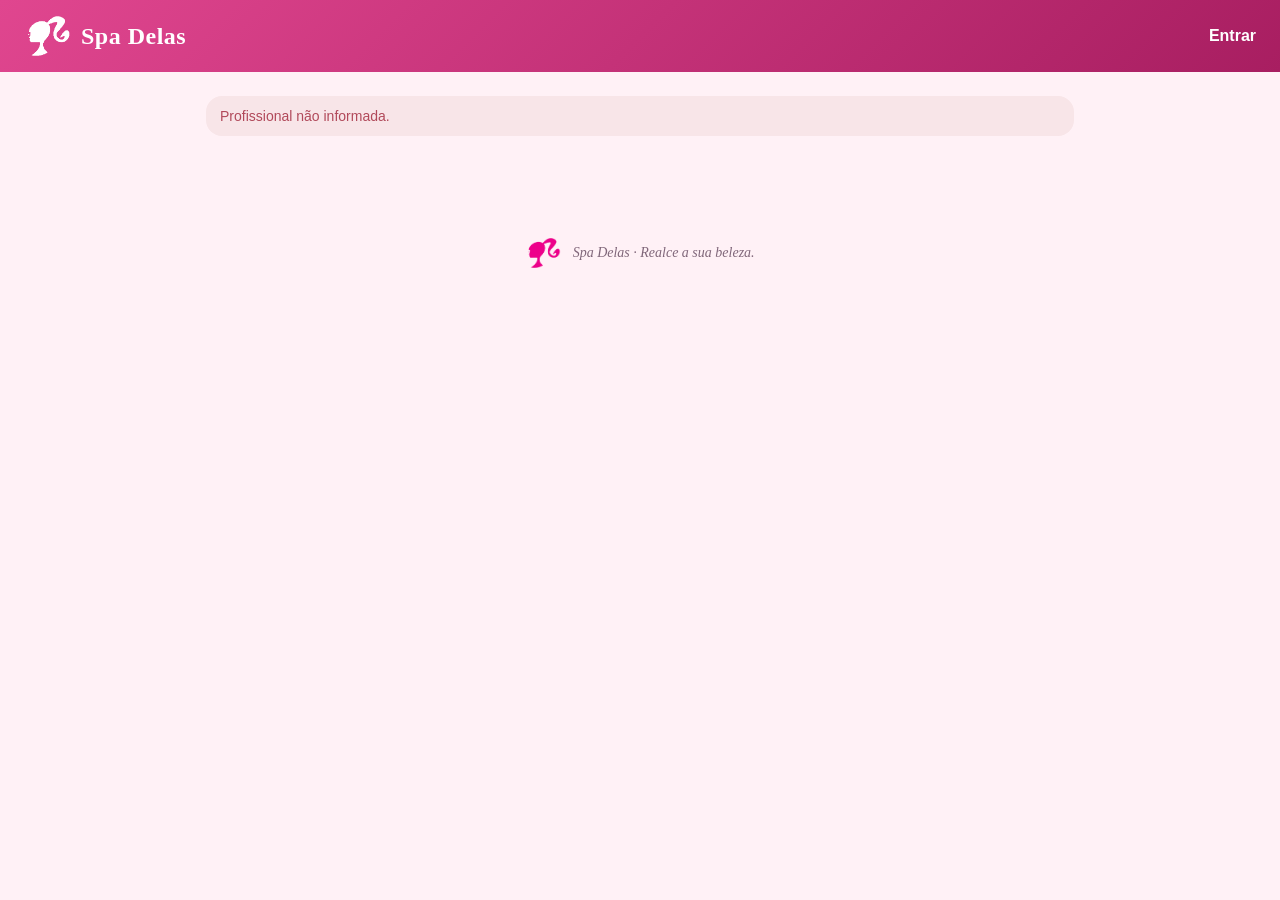
<file: wwwroot/perfil.html>
<!DOCTYPE html>
<html lang="pt-br">
<head>
    <meta charset="UTF-8">
    <meta name="viewport" content="width=device-width, initial-scale=1.0">
    <title>Perfil da profissional - Spa Delas</title>
    <link rel="icon" href="imagens/logo.png">
    <link rel="stylesheet" href="estilo.css">
    <link rel="stylesheet" href="comum.css">
    <link rel="stylesheet" href="tema.css">
    <style>
        body { background:var(--creme, #fff1f6); }
        .pf-topo { background:linear-gradient(135deg,#e0468f,#a81e61); color:#fff; padding:16px 24px; display:flex; justify-content:space-between; align-items:center; }
        .pf-topo a { color:#fff; text-decoration:none; font-weight:bold; }
        .pf-wrap { max-width:900px; margin:0 auto; padding:24px 16px 60px; }
        .pf-cab { display:flex; gap:24px; align-items:center; flex-wrap:wrap; background:#fff; border-radius:18px; padding:28px; box-shadow:var(--sombra); }
        .pf-cab h1 { margin:0 0 6px; color: var(--texto); }
        .pf-esp { display:flex; gap:8px; flex-wrap:wrap; margin-top:10px; }
        .pf-esp span { background:#fbe3ec; color:#a81e61; padding:4px 12px; border-radius:20px; font-size:14px; }
        .galeria { display:grid; grid-template-columns:repeat(auto-fill,minmax(180px,1fr)); gap:12px; }
        .galeria button { padding:0; border:none; background:none; cursor:zoom-in; border-radius:12px; overflow:hidden; box-shadow:var(--sombra); }
        .galeria img { width:100%; height:180px; object-fit:cover; display:block; transition:transform .2s; }
        .galeria button:hover img { transform:scale(1.04); }
        .aval-item { padding:12px 0; border-bottom:1px solid #fbe3ec; }
        .aval-item:last-child { border-bottom:none; }
        .lightbox { position:fixed; inset:0; background:rgba(0,0,0,.88); display:flex; flex-direction:column; align-items:center; justify-content:center; z-index:300; padding:20px; }
        .lightbox img { max-width:100%; max-height:80vh; border-radius:10px; }
        .lightbox p { color:#fff; margin-top:12px; }
        .lightbox .fechar { position:absolute; top:16px; right:20px; font-size:34px; color:#fff; background:none; }
    </style>
</head>
<body>
<div class="pf-topo"><span class="marca"><img src="imagens/logo-branca.png" alt=""><b>Spa Delas</b></span><a href="index.html" id="linkVoltar">Entrar</a></div>
<div class="pf-wrap" id="conteudo"><div class="carregando">Carregando…</div></div>
<footer class="rodape"><img src="imagens/logo.png" alt=""><span>Spa Delas · Realce a sua beleza.</span></footer>
<script src="comum.js"></script>
<script>
var id = Number(new URLSearchParams(location.search).get("id"));
var sessao = null;
try { sessao = JSON.parse(localStorage.getItem("sessao")); } catch (e) { sessao = null; }
if (sessao && sessao.usuario) { var l = document.getElementById("linkVoltar"); l.textContent = "Minha área"; l.href = paginaInicialDo(sessao.usuario.tipo); }

async function carregar() {
    var raiz = document.getElementById("conteudo");
    if (!id) { raiz.innerHTML = '<div class="aviso-caixa erro">Profissional não informada.</div>'; return; }
    try {
        var p = await api("/api/barbeiros/" + id + "/perfil", { semAuth: true });
        document.title = p.nome + " - Spa Delas";
        var podeAgendar = !sessao || (sessao.usuario && sessao.usuario.tipo === "Cliente");
        var destino = sessao ? "cliente.html?barbeiro=" + p.id : "index.html";
        var html = '<div class="pf-cab">' + avatarHtml(p.fotoUrl, p.nome, 110) + '<div style="flex:1;min-width:220px"><h1>' + esc(p.nome) + "</h1>" + mediaHtml(p.media, p.totalAvaliacoes) +
            (p.especialidades ? '<div class="pf-esp">' + p.especialidades.split(",").map(function (e) { return e.trim() ? "<span>" + esc(e.trim()) + "</span>" : ""; }).join("") + "</div>" : "") + "</div>" +
            (podeAgendar && p.ativo ? '<a class="btn btn-primario" href="' + destino + '">Agendar com ' + esc(p.nome.split(" ")[0]) + "</a>" : "") + "</div>";
        if (!p.ativo) html += '<div class="aviso-caixa aviso mt">Esta profissional não está recebendo agendamentos no momento.</div>';
        if (p.bio) html += '<div class="card mt"><h3>Sobre</h3><p style="white-space:pre-line">' + esc(p.bio) + "</p></div>";
        html += '<div class="card"><h3>Portfólio</h3>' + (p.fotos.length ? '<div class="galeria">' + p.fotos.map(function (f, i) {
            return '<button type="button" data-i="' + i + '"><img src="' + esc(f.url) + '" alt="' + esc(f.legenda || "Trabalho") + '" loading="lazy"></button>';
        }).join("") + "</div>" : '<div class="vazio">Ainda sem fotos.</div>') + "</div>";
        html += '<div class="card"><h3>Avaliações</h3>' + (p.avaliacoes.length ? p.avaliacoes.map(function (a) {
            return '<div class="aval-item">' + estrelasHtml(a.nota) + " <b>" + esc(a.nomeCliente) + '</b> <span class="texto-suave texto-pequeno">' + esc(dataBR(new Date(a.data))) + "</span>" + (a.comentario ? "<p>" + esc(a.comentario) + "</p>" : "") + "</div>";
        }).join("") : '<div class="vazio">Ainda sem avaliações.</div>') + "</div>";
        raiz.innerHTML = html;
        raiz.onclick = function (ev) {
            var b = ev.target.closest("[data-i]"); if (!b) return;
            var f = p.fotos[Number(b.getAttribute("data-i"))];
            var lb = document.createElement("div"); lb.className = "lightbox";
            lb.innerHTML = '<button class="fechar" aria-label="Fechar">×</button><img src="' + esc(f.url) + '" alt=""><p>' + esc(f.legenda || "") + "</p>";
            lb.onclick = function () { lb.remove(); document.removeEventListener("keydown", tecla); };
            function tecla(e) { if (e.key === "Escape") { lb.remove(); document.removeEventListener("keydown", tecla); } }
            document.addEventListener("keydown", tecla); document.body.appendChild(lb);
        };
    } catch (e) { raiz.innerHTML = '<div class="aviso-caixa erro">' + esc(e.status === 404 ? "Profissional não encontrada." : e.message) + "</div>"; }
}
carregar();
</script>
</body>
</html>
</file>
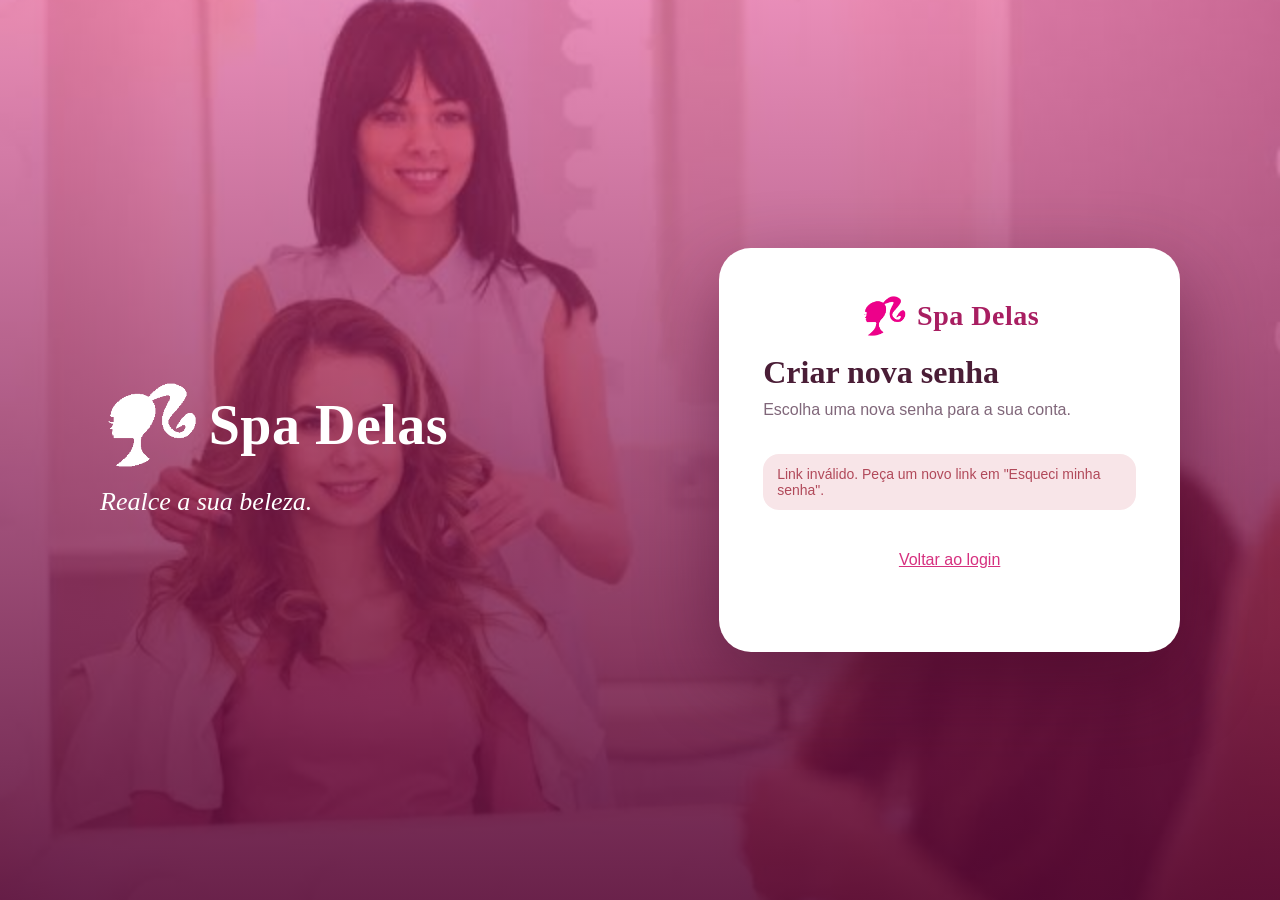
<file: wwwroot/redefinir.html>
<!DOCTYPE html>
<html lang="pt-br">
<head>
    <meta charset="UTF-8">
    <meta name="viewport" content="width=device-width, initial-scale=1.0">
    <title>Spa Delas - Nova senha</title>
    <link rel="icon" href="imagens/logo.png">
    <link rel="stylesheet" href="estilo.css">
    <link rel="stylesheet" href="comum.css">
    <link rel="stylesheet" href="tema.css">
</head>
<body>

<div id="areaLogin">
    <div class="login-container">

        <div class="login-imagem">
            <div class="login-overlay">
                <span class="marca"><img src="imagens/logo-branca.png" alt=""><b>Spa Delas</b></span>
                <p>Realce a sua beleza.</p>
            </div>
        </div>

        <form class="login-formulario" id="formulario" novalidate>
            <span class="marca marca-rosa"><img src="imagens/logo.png" alt=""><b>Spa Delas</b></span>

            <h2>Criar nova senha</h2>
            <p class="subtitulo">Escolha uma nova senha para a sua conta.</p>

            <div id="avisoRedefinir"></div>

            <div id="areaCampos">
                <div class="campo">
                    <label for="novaSenha">Nova senha</label>
                    <div class="com-botao">
                        <input type="password" id="novaSenha" autocomplete="new-password" maxlength="100">
                        <button type="button" id="verSenha" aria-label="Mostrar ou ocultar a senha">👁</button>
                    </div>
                    <small>Mínimo de 6 caracteres.</small>
                </div>

                <div class="campo">
                    <label for="confirmaSenha">Confirmar nova senha</label>
                    <input type="password" id="confirmaSenha" autocomplete="new-password" maxlength="100">
                </div>

                <button type="submit" id="botaoSalvar">Salvar nova senha</button>
            </div>

            <p class="trocar-cadastro">
                <a href="index.html" style="color:var(--rosa)">Voltar ao login</a>
            </p>

            <p id="erroRedefinir" role="alert" style="color:var(--vermelho);text-align:center;margin-top:15px;min-height:20px"></p>
        </form>
    </div>
</div>

<script src="comum.js"></script>
<script>
    var token = new URLSearchParams(location.search).get("token") || "";

    function el(id) { return document.getElementById(id); }

    if (!token) {
        el("areaCampos").classList.add("escondido");
        el("avisoRedefinir").innerHTML = '<div class="aviso-caixa erro">Link inválido. Peça um novo link em "Esqueci minha senha".</div>';
    }

    el("verSenha").onclick = function () {
        var c = el("novaSenha");
        c.type = c.type === "password" ? "text" : "password";
    };

    el("formulario").onsubmit = async function (ev) {
        ev.preventDefault();
        var erro = el("erroRedefinir");
        erro.textContent = "";

        var nova = el("novaSenha").value;
        var confirma = el("confirmaSenha").value;

        if (nova.length < 6) { erro.textContent = "A senha precisa ter pelo menos 6 caracteres."; return; }
        if (nova !== confirma) { erro.textContent = "A confirmação não confere com a nova senha."; return; }

        el("botaoSalvar").disabled = true;
        try {
            var r = await api("/api/usuarios/redefinir-senha", { method: "POST", semAuth: true, body: { token: token, novaSenha: nova } });
            el("areaCampos").classList.add("escondido");
            el("avisoRedefinir").innerHTML = '<div class="aviso-caixa ok">' + esc(r.mensagem) + ' <a href="index.html">Ir para o login</a></div>';
        } catch (e) {
            erro.textContent = e.message;
        } finally {
            el("botaoSalvar").disabled = false;
        }
    };
</script>

</body>
</html>
</file>
<file: wwwroot/estilo.css>
* {
    margin: 0;
    padding: 0;
    box-sizing: border-box;
}

@import url("https://fonts.googleapis.com/css2?family=Playfair+Display:wght@600;700&family=Poppins:wght@400;500;600;700&display=swap");

:root {
    --rosa: #d6307f;
    --rosa-hover: #be2672;
    --rosa-escuro: #a81e61;
    --rosa-claro: #f9c6dc;
    --rosa-bg: #fff1f6;
    --ameixa: #3b1230;
    --texto: #4a1d36;
    --creme: #fff1f6;
    --branco: #ffffff;
    --cinza: #80677a;
    --verde: #4caf50;
    --vermelho: #c0392b;
    --fonte-titulo: "Playfair Display", Georgia, "Times New Roman", serif;
    --fonte-texto: "Poppins", "Segoe UI", Arial, sans-serif;
}

body {
    font-family: var(--fonte-texto);
    background: var(--creme);
    color: var(--texto);
}

/* LOGIN */

#areaLogin {
    min-height: 100vh;
    display: flex;
    justify-content: center;
    align-items: center;
    background: linear-gradient(135deg, #fde4ee 0%, #f9c6dc 100%);
    padding: 30px;
}

.login-container {
    width: 100%;
    max-width: 1000px;
    min-height: 600px;
    display: grid;
    grid-template-columns: 1fr 1fr;
    background: var(--branco);
    border-radius: 20px;
    overflow: hidden;
    box-shadow: 0 20px 60px rgba(168, 30, 97, 0.28);
}

.login-imagem {
    min-height: 600px;
    background:
        linear-gradient(rgba(214, 48, 127, 0.30), rgba(110, 14, 66, 0.82)),
        url("imagens/fundo.png") center/cover;
    display: flex;
    align-items: flex-end;
}

.login-overlay {
    padding: 50px;
    color: white;
}

.login-overlay h1 {
    font-family: var(--fonte-titulo);
    font-size: 48px;
    margin-bottom: 10px;
}

.login-overlay p {
    font-size: 20px;
    font-family: var(--fonte-titulo);
    font-style: italic;
    color: #fff;
}

.login-formulario {
    padding: 60px 50px;
    display: flex;
    flex-direction: column;
    justify-content: center;
}

.login-formulario h2 {
    font-family: var(--fonte-titulo);
    color: var(--texto);
    font-size: 32px;
    margin-bottom: 10px;
}

.subtitulo {
    color: var(--cinza);
    margin-bottom: 35px;
}

.campo {
    display: flex;
    flex-direction: column;
    gap: 8px;
    margin-bottom: 20px;
}

.campo label {
    font-weight: bold;
    color: var(--texto);
}

.campo input,
.campo select {
    width: 100%;
    padding: 13px 15px;
    border: 1px solid #ddd;
    border-radius: 8px;
    font-size: 15px;
    outline: none;
    background: white;
}

.campo input:focus,
.campo select:focus {
    border-color: var(--rosa);
    box-shadow: 0 0 0 2px rgba(214, 48, 127, 0.15);
}

button {
    border: none;
    border-radius: 8px;
    padding: 12px 20px;
    cursor: pointer;
    font-size: 14px;
    font-weight: bold;
    transition: 0.2s;
}

.login-formulario > button {
    width: 100%;
    background: var(--rosa-escuro);
    color: white;
    padding: 14px;
    margin-top: 5px;
}

.login-formulario > button:hover {
    background: var(--rosa-hover);
}

.trocar-cadastro {
    text-align: center;
    margin-top: 25px;
    color: var(--cinza);
}

.trocar-cadastro button {
    background: none;
    color: var(--rosa);
    padding: 0;
    margin-left: 5px;
}

.trocar-cadastro button:hover {
    text-decoration: underline;
}

#erroLogin {
    color: var(--vermelho);
    text-align: center;
    margin-top: 15px;
    min-height: 20px;
}


/* SISTEMA */

#areaSistema {
    min-height: 100vh;
    background: var(--creme);
}

.topo {
    height: 75px;
    background: linear-gradient(120deg, #e8458f 0%, #d6307f 45%, #a81e61 100%);
    box-shadow: 0 4px 18px rgba(168, 30, 97, 0.3);
    position: relative;
    z-index: 5;
    color: white;
    display: flex;
    align-items: center;
    justify-content: space-between;
    padding: 0 35px;
}

.logo h1 {
    color: #fff;
    font-size: 27px;
}

.usuario-topo {
    display: flex;
    align-items: center;
    gap: 15px;
}

.usuario-topo b {
    color: #fff;
}

.usuario-topo button {
    background: var(--vermelho);
    color: white;
}

.usuario-topo button:hover {
    opacity: 0.85;
}


/* MENU */

.menu {
    min-height: 60px;
    background: #fff;
    border-bottom: 1px solid #f3d4e1;
    display: flex;
    align-items: center;
    gap: 8px;
    padding: 10px 30px;
    flex-wrap: wrap;
}

.menu button {
    background: transparent;
    color: var(--texto);
    border: 1px solid transparent;
    border-radius: 30px;
}

.menu button:hover {
    background: var(--rosa-bg);
    color: var(--rosa-escuro);
    border-color: var(--rosa-claro);
}


/* CONTEÚDO */

.conteudo {
    max-width: 1400px;
    margin: auto;
    padding: 35px;
}

.pagina {
    animation: aparecer 0.2s ease;
}

@keyframes aparecer {
    from {
        opacity: 0;
        transform: translateY(5px);
    }

    to {
        opacity: 1;
        transform: translateY(0);
    }
}

.titulo-pagina {
    margin-bottom: 30px;
}

.titulo-pagina h2 {
    font-family: var(--fonte-titulo);
    font-size: 32px;
    color: var(--texto);
    margin-bottom: 7px;
}

.titulo-pagina p {
    color: var(--cinza);
}


/* CARDS INÍCIO */

.cards-inicio {
    display: grid;
    grid-template-columns: repeat(4, 1fr);
    gap: 20px;
}

.card-inicio {
    background: white;
    border-radius: 15px;
    padding: 25px;
    box-shadow: 0 5px 20px rgba(74, 29, 54, 0.08);
    border-left: 5px solid var(--rosa);
}

.card-inicio .icone {
    font-size: 30px;
    margin-bottom: 15px;
}

.card-inicio h3 {
    color: var(--texto);
    margin-bottom: 10px;
}

.card-inicio p {
    color: var(--rosa);
    font-size: 28px;
    font-weight: bold;
}


/* FORMULÁRIOS */

.formulario {
    background: white;
    border-radius: 15px;
    padding: 25px;
    margin-bottom: 30px;
    display: grid;
    grid-template-columns: repeat(3, 1fr);
    gap: 20px;
    box-shadow: 0 5px 20px rgba(74, 29, 54, 0.08);
}

.formulario .campo {
    margin-bottom: 0;
}

.formulario > button {
    background: var(--rosa-escuro);
    color: white;
    align-self: end;
}

.formulario > button:hover {
    background: var(--rosa-hover);
}


/* TABELAS */

.tabela-container {
    background: white;
    border-radius: 15px;
    overflow-x: auto;
    box-shadow: 0 5px 20px rgba(74, 29, 54, 0.08);
}

table {
    width: 100%;
    border-collapse: collapse;
    min-width: 700px;
}

thead {
    background: var(--rosa-bg);
    color: var(--rosa-escuro);
    border-bottom: 2px solid var(--rosa-claro);
}

th,
td {
    padding: 15px;
    text-align: left;
    border-bottom: 1px solid #eee;
}

th {
    font-size: 14px;
}

td {
    color: #444;
}

tbody tr:hover {
    background: #fff7fa;
}




/* FINANCEIRO */

.cards-financeiro {
    display: grid;
    grid-template-columns: repeat(3, 1fr);
    gap: 20px;
}

.card-financeiro {
    background: white;
    border-radius: 15px;
    padding: 30px;
    box-shadow: 0 5px 20px rgba(74, 29, 54, 0.08);
}

.card-financeiro span {
    display: block;
    color: var(--cinza);
    margin-bottom: 15px;
}

.card-financeiro strong {
    color: var(--rosa);
    font-size: 28px;
}


/* CONTA */

.conta-card {
    max-width: 500px;
    background: white;
    padding: 40px;
    border-radius: 15px;
    box-shadow: 0 5px 20px rgba(74, 29, 54, 0.08);
    text-align: center;
}

.avatar {
    width: 90px;
    height: 90px;
    margin: 0 auto 20px;
    border-radius: 50%;
    background: var(--rosa-escuro);
    display: flex;
    align-items: center;
    justify-content: center;
    font-size: 40px;
}

.conta-card h3 {
    color: var(--texto);
    font-size: 24px;
    margin-bottom: 8px;
}

.conta-card p {
    color: var(--cinza);
    margin-bottom: 8px;
}

.conta-card span {
    display: inline-block;
    background: var(--rosa-claro);
    color: var(--texto);
    padding: 7px 15px;
    border-radius: 20px;
    font-weight: bold;
    margin-top: 10px;
}


/* CLASSE PARA ESCONDER */

.escondido {
    display: none !important;
}


/* RESPONSIVO */

@media (max-width: 1000px) {

    .login-container {
        grid-template-columns: 1fr;
        max-width: 600px;
    }

    .login-imagem {
        min-height: 250px;
    }

    .login-overlay {
        padding: 30px;
    }

    .login-overlay h1 {
    font-family: var(--fonte-titulo);
        font-size: 36px;
    }

    .cards-inicio {
        grid-template-columns: repeat(2, 1fr);
    }

    .formulario {
        grid-template-columns: repeat(2, 1fr);
    }

    .cards-financeiro {
        grid-template-columns: 1fr;
    }
}


@media (max-width: 650px) {

    #areaLogin {
        padding: 15px;
    }

    .login-formulario {
        padding: 35px 25px;
    }

    .login-imagem {
        min-height: 200px;
    }

    .topo {
        height: auto;
        padding: 20px;
        flex-direction: column;
        gap: 15px;
    }

    .usuario-topo {
        flex-wrap: wrap;
        justify-content: center;
    }

    .menu {
        padding: 10px 15px;
        justify-content: center;
    }

    .conteudo {
        padding: 20px 15px;
    }

    .cards-inicio {
        grid-template-columns: 1fr;
    }

    .formulario {
        grid-template-columns: 1fr;
    }

    .titulo-pagina h2 {
        font-size: 25px;
    }
}

/* MARCA (logo em texto + flor) */

.marca {
    display: inline-flex;
    align-items: center;
    gap: 10px;
    color: #fff;
    text-decoration: none;
}

.marca img {
    height: 40px;
    width: auto;
}

.marca b {
    font-family: var(--fonte-titulo);
    font-size: 28px;
    letter-spacing: 0.5px;
    line-height: 1;
}

.marca-rosa {
    color: var(--rosa-escuro);
    display: flex;
    justify-content: center;
    margin-bottom: 18px;
}

.login-overlay .marca img { height: 70px; width: auto; }
.login-overlay .marca b { font-size: 46px; }
.topo .marca b { font-size: 26px; }
.pf-topo .marca b { font-size: 24px; }

.login-formulario > button,
.formulario > button {
    background: linear-gradient(120deg, #e8458f, #d6307f);
    box-shadow: 0 6px 16px rgba(214, 48, 127, 0.3);
}

.login-formulario > button:hover,
.formulario > button:hover {
    background: linear-gradient(120deg, #d6307f, #a81e61);
}

.card-inicio, .kpi, .boas-vindas { border-left-color: var(--rosa); }

button, input, select, textarea { font-family: inherit; }

/* Botões do topo combinando com o rosa */
.usuario-topo .btn-sino { background: rgba(255, 255, 255, 0.18); }
.usuario-topo .btn-sino:hover { background: rgba(255, 255, 255, 0.3); }
.usuario-topo .btn-sair, .usuario-topo button.btn-sair { background: #fff; color: var(--rosa-escuro); }
.usuario-topo .btn-sair:hover { background: var(--rosa-claro); opacity: 1; }
.btn-sino .contador { background: #fff; color: var(--rosa-escuro); font-weight: bold; }

/* Sino (imagem original) */
.usuario-topo .btn-sino { background: transparent; padding: 4px; }
.btn-sino .sino-img { width: 38px; height: 38px; background: #fff; border: 2px solid rgba(255, 255, 255, 0.6); }
.btn-sino .contador { top: -4px; right: -4px; }
</file>
<file: wwwroot/comum.css>
/* ===== Estilos compartilhados (carregar DEPOIS de estilo.css) ===== */

:root {
    --ok: #2e7d4f;
    --ok-claro: #e3f3ea;
    --erro: #b1495a;
    --erro-claro: #f8e5e8;
    --aviso: #b7791f;
    --aviso-claro: #fbf0d9;
    --info: #3b6ea8;
    --info-claro: #e4eef9;
    --borda: #f3d4e1;
    --sombra: 0 5px 20px rgba(74, 29, 54, 0.08);
}

body { min-height: 100vh; }
a { color: inherit; }
.texto-suave { color: var(--cinza); }
.texto-pequeno { font-size: 13px; }
.negrito { font-weight: bold; }
.direita { text-align: right; }
.centro { text-align: center; }
.mt { margin-top: 20px; }
.mb { margin-bottom: 20px; }
.flex { display: flex; gap: 12px; align-items: center; flex-wrap: wrap; }
.flex-entre { justify-content: space-between; }
.flex-1 { flex: 1; }

/* ---------- Botoes ---------- */
.btn {
    display: inline-flex;
    align-items: center;
    justify-content: center;
    gap: 6px;
    border-radius: 8px;
    padding: 11px 18px;
    font-weight: bold;
    font-size: 14px;
    cursor: pointer;
    border: 1px solid transparent;
    transition: 0.2s;
    text-decoration: none;
    line-height: 1.2;
}
.btn:disabled { opacity: 0.55; cursor: not-allowed; }
.btn-primario { background: var(--rosa-escuro); color: #fff; }
.btn-primario:hover:not(:disabled) { background: var(--rosa-hover); }
.btn-rosa { background: linear-gradient(120deg, #e8458f, #d6307f); color: #fff; box-shadow: 0 4px 12px rgba(214, 48, 127, 0.28); }
.btn-rosa:hover:not(:disabled) { background: linear-gradient(120deg, #d6307f, #a81e61); }
.btn-secundario { background: #fff; color: var(--texto); border-color: var(--borda); }
.btn-secundario:hover:not(:disabled) { border-color: var(--rosa); background: #fff7fa; }
.btn-perigo { background: var(--vermelho); color: #fff; }
.btn-perigo:hover:not(:disabled) { opacity: 0.85; }
.btn-ok { background: var(--ok); color: #fff; }
.btn-ok:hover:not(:disabled) { opacity: 0.88; }
.btn-link { background: none; color: var(--rosa); padding: 4px 6px; }
.btn-link:hover { text-decoration: underline; }
.btn-pequeno { padding: 7px 12px; font-size: 13px; }
.btn-bloco { width: 100%; }

/* ---------- Cartoes e grades ---------- */
.card {
    background: #fff;
    border-radius: 15px;
    padding: 24px;
    box-shadow: var(--sombra);
    margin-bottom: 24px;
}
.card h3 { font-family: var(--fonte-titulo); font-size: 19px; color: var(--texto); margin-bottom: 6px; }
.card .card-sub { color: var(--cinza); margin-bottom: 16px; font-size: 14px; }
.grade { display: grid; gap: 20px; grid-template-columns: repeat(auto-fill, minmax(260px, 1fr)); }
.grade-2 { display: grid; gap: 20px; grid-template-columns: repeat(2, 1fr); }
.grade-3 { display: grid; gap: 20px; grid-template-columns: repeat(3, 1fr); }
.grade-4 { display: grid; gap: 20px; grid-template-columns: repeat(4, 1fr); }
.vazio {
    text-align: center;
    color: var(--cinza);
    padding: 40px 20px;
    background: #fff;
    border-radius: 15px;
    border: 1px dashed var(--borda);
}
.carregando { text-align: center; color: var(--cinza); padding: 30px; }

.kpi {
    background: #fff;
    border-radius: 15px;
    padding: 20px 22px;
    box-shadow: var(--sombra);
    border-left: 5px solid var(--rosa);
}
.kpi span { display: block; color: var(--cinza); font-size: 13px; margin-bottom: 8px; }
.kpi strong { font-size: 26px; color: var(--texto); }
.kpi small { display: block; margin-top: 6px; color: var(--cinza); }
.kpi .sobe { color: var(--ok); }
.kpi .desce { color: var(--erro); }

/* ---------- Formularios ---------- */
.campo textarea {
    width: 100%;
    padding: 13px 15px;
    border: 1px solid #ddd;
    border-radius: 8px;
    font-size: 15px;
    outline: none;
    background: #fff;
    font-family: inherit;
    resize: vertical;
    min-height: 90px;
}
.campo textarea:focus { border-color: var(--rosa); box-shadow: 0 0 0 2px rgba(214, 48, 127, 0.15); }
.campo small { color: var(--cinza); }
.campo .com-botao { position: relative; }
.campo .com-botao input { padding-right: 48px; }
.campo .com-botao button {
    position: absolute; right: 6px; top: 50%; transform: translateY(-50%);
    background: none; color: var(--cinza); padding: 6px 8px; font-size: 16px;
}
.form-grade { display: grid; gap: 16px; grid-template-columns: repeat(2, 1fr); }
.form-grade .campo { margin-bottom: 0; }
.form-grade .largo { grid-column: 1 / -1; }
.check { display: flex; align-items: center; gap: 8px; cursor: pointer; font-weight: normal; }
.check input { width: auto; accent-color: var(--texto); }
input[type="time"], input[type="date"], input[type="datetime-local"], input[type="number"] { font-family: inherit; }

/* ---------- Badges ---------- */
.badge {
    display: inline-block;
    padding: 4px 10px;
    border-radius: 20px;
    font-size: 12px;
    font-weight: bold;
    background: #eee;
    color: #555;
    white-space: nowrap;
}
.badge-agendado { background: var(--aviso-claro); color: var(--aviso); }
.badge-concluido { background: var(--ok-claro); color: var(--ok); }
.badge-faltou { background: var(--erro-claro); color: var(--erro); }
.badge-cancelado { background: #ececec; color: #777; }
.badge-ativo { background: var(--ok-claro); color: var(--ok); }
.badge-inativo { background: #ececec; color: #777; }
.badge-info { background: var(--info-claro); color: var(--info); }

/* ---------- Chips e horarios (itens selecionaveis) ---------- */
.chips { display: flex; flex-wrap: wrap; gap: 10px; }
.chip {
    border: 2px solid var(--borda);
    background: #fff;
    border-radius: 12px;
    padding: 10px 14px;
    cursor: pointer;
    text-align: left;
    color: var(--texto);
    font-weight: normal;
    transition: 0.15s;
}
.chip:hover { border-color: var(--rosa); }
.chip.selecionado { border-color: var(--texto); background: #fff1f6; box-shadow: 0 0 0 2px rgba(74, 29, 54, 0.08); }
.chip strong { display: block; }
.chip small { color: var(--cinza); }
.slots { display: flex; flex-wrap: wrap; gap: 8px; }
.slot {
    border: 1px solid var(--borda);
    background: #fff;
    border-radius: 8px;
    padding: 9px 14px;
    cursor: pointer;
    font-weight: bold;
    color: var(--texto);
}
.slot:hover { border-color: var(--rosa); }
.slot.selecionado { background: var(--rosa-escuro); color: #fff; border-color: var(--texto); }

/* ---------- Abas ---------- */
.abas { display: flex; gap: 6px; border-bottom: 2px solid var(--borda); margin-bottom: 20px; flex-wrap: wrap; }
.aba {
    background: none; color: var(--cinza); border-radius: 8px 8px 0 0;
    padding: 10px 16px; border-bottom: 3px solid transparent; margin-bottom: -2px;
}
.aba:hover { color: var(--texto); }
.aba.ativa { color: var(--texto); border-bottom-color: var(--rosa); }

/* ---------- Avatar ---------- */
.av {
    --s: 40px;
    width: var(--s); height: var(--s);
    border-radius: 50%;
    background: var(--rosa-escuro);
    color: var(--rosa-claro);
    display: inline-flex; align-items: center; justify-content: center;
    font-weight: bold; font-size: calc(var(--s) * 0.4);
    overflow: hidden; flex-shrink: 0;
    border: 2px solid var(--rosa);
}
.av img { width: 100%; height: 100%; object-fit: cover; display: block; }

/* ---------- Estrelas ---------- */
.estrelas { color: #e6cfda; letter-spacing: 1px; white-space: nowrap; }
.estrelas .cheia { color: var(--rosa); }
.seletor-estrelas { display: inline-flex; gap: 4px; }
.seletor-estrelas button {
    background: none; font-size: 32px; padding: 0 2px; color: #e6cfda; line-height: 1;
}
.seletor-estrelas button.cheia { color: var(--rosa); }

/* ---------- Toasts ---------- */
#toasts { position: fixed; top: 20px; right: 20px; z-index: 3000; display: flex; flex-direction: column; gap: 10px; max-width: calc(100vw - 40px); }
.toast {
    background: #fff; color: var(--texto); padding: 14px 18px; border-radius: 10px;
    box-shadow: 0 8px 30px rgba(0, 0, 0, 0.2); border-left: 5px solid var(--info);
    min-width: 240px; max-width: 380px; animation: aparecer 0.2s ease;
}
.toast.ok { border-left-color: var(--ok); }
.toast.erro { border-left-color: var(--erro); }
.toast.aviso { border-left-color: var(--aviso); }

/* ---------- Modal ---------- */
.modal-fundo {
    position: fixed; inset: 0; background: rgba(59, 18, 48, 0.6); z-index: 2000;
    display: flex; align-items: center; justify-content: center; padding: 16px;
}
.modal {
    background: #fff; border-radius: 16px; width: 100%; max-width: 520px; max-height: 92vh; overflow-y: auto;
    box-shadow: 0 20px 60px rgba(0, 0, 0, 0.35); animation: aparecer 0.2s ease;
}
.modal.largo { max-width: 760px; }
.modal-topo { display: flex; justify-content: space-between; align-items: center; padding: 20px 24px 0; }
.modal-topo h3 { color: var(--texto); font-size: 20px; }
.modal-fechar { background: none; font-size: 22px; color: var(--cinza); padding: 4px 8px; }
.modal-corpo { padding: 18px 24px; }
.modal-rodape { padding: 0 24px 22px; display: flex; gap: 10px; justify-content: flex-end; flex-wrap: wrap; }

/* ---------- Topo: sino e usuario ---------- */
.topo .logo a { text-decoration: none; }
.usuario-topo { position: relative; }
.usuario-topo .btn-sair { background: var(--vermelho); color: #fff; }
.usuario-topo .btn-sair:hover { opacity: 0.85; }
.btn-sino { position: relative; background: transparent; color: #fff; font-size: 20px; padding: 8px 10px; }
.btn-sino:hover { background: rgba(255, 255, 255, 0.08); }
.btn-sino .contador {
    position: absolute; top: 0; right: 0; background: var(--vermelho); color: #fff;
    border-radius: 10px; font-size: 11px; padding: 1px 6px; min-width: 18px; text-align: center;
}
.painel-notificacoes {
    position: absolute; right: 0; top: 52px; width: 360px; max-width: calc(100vw - 30px);
    background: #fff; color: var(--texto); border-radius: 14px; z-index: 1500;
    box-shadow: 0 15px 50px rgba(0, 0, 0, 0.3); overflow: hidden;
}
.painel-notificacoes header { display: flex; justify-content: space-between; align-items: center; padding: 14px 16px; border-bottom: 1px solid var(--borda); }
.painel-notificacoes .lista { max-height: 380px; overflow-y: auto; }
.notificacao { padding: 12px 16px; border-bottom: 1px solid #fbe3ec; cursor: pointer; }
.notificacao:hover { background: #fff7fa; }
.notificacao.nao-lida { background: #fff0f6; }
.notificacao strong { display: block; font-size: 14px; }
.notificacao p { font-size: 13px; color: #555; margin: 3px 0; }
.notificacao small { color: var(--cinza); }
.usuario-topo .perfil-topo { display: flex; align-items: center; gap: 10px; background: none; color: #fff; padding: 4px 8px; border-radius: 30px; }
.usuario-topo .perfil-topo:hover { background: rgba(255, 255, 255, 0.08); }
.menu button.ativo { background: var(--rosa); color: #fff; border-color: var(--rosa); }

/* ---------- Login ---------- */
.link-esqueci { text-align: right; margin: -8px 0 14px; }
.link-esqueci button { background: none; color: var(--rosa); padding: 0; font-size: 13px; }
.link-esqueci button:hover { text-decoration: underline; }
.aviso-caixa { padding: 12px 14px; border-radius: 10px; font-size: 14px; margin-bottom: 16px; }
.aviso-caixa.ok { background: var(--ok-claro); color: var(--ok); }
.aviso-caixa.erro { background: var(--erro-claro); color: var(--erro); }
.aviso-caixa.info { background: var(--info-claro); color: var(--info); }
.aviso-caixa.aviso { background: var(--aviso-claro); color: var(--aviso); }
.aviso-caixa a { word-break: break-all; }

/* ---------- Tabelas ---------- */
td .btn { margin: 2px 2px 2px 0; }
td .flex { gap: 6px; }

/* ---------- Calendario ---------- */
.cal-barra { display: flex; justify-content: space-between; align-items: center; gap: 12px; flex-wrap: wrap; margin-bottom: 14px; }
.cal-barra h3 { color: var(--texto); font-size: 18px; text-transform: capitalize; }
.cal-nav { display: flex; gap: 6px; align-items: center; flex-wrap: wrap; }
.cal-moldura { background: #fff; border-radius: 15px; box-shadow: var(--sombra); overflow: auto; }
.cal { display: grid; min-width: 640px; position: relative; }
.cal-cab { position: sticky; top: 0; z-index: 3; background: var(--rosa-escuro); color: #fff; padding: 10px 6px; text-align: center; font-size: 13px; border-left: 1px solid rgba(255, 255, 255, 0.1); }
.cal-cab.hoje { background: var(--rosa); color: #fff; }
.cal-cab strong { display: block; font-size: 18px; }
.cal-horas { position: relative; }
.cal-hora { position: absolute; left: 0; right: 6px; text-align: right; font-size: 11px; color: var(--cinza); transform: translateY(-7px); }
.cal-dia { position: relative; border-left: 1px solid #eee; background-image: linear-gradient(to bottom, #fbe3ec 1px, transparent 1px); }
.cal-dia.hoje { background-color: #fff7fa; }
.cal-evento {
    position: absolute; border-radius: 8px; padding: 4px 6px; font-size: 12px; overflow: hidden; cursor: pointer;
    border-left: 4px solid var(--rosa); background: var(--aviso-claro); color: var(--texto);
    box-shadow: 0 2px 6px rgba(74, 29, 54, 0.12); text-align: left; font-weight: normal; line-height: 1.25;
}
.cal-evento:hover { z-index: 2; box-shadow: 0 4px 14px rgba(74, 29, 54, 0.25); }
.cal-evento strong { display: block; font-size: 12px; }
.cal-evento.st-Concluido { background: var(--ok-claro); border-left-color: var(--ok); }
.cal-evento.st-Faltou { background: var(--erro-claro); border-left-color: var(--erro); }
.cal-evento.st-Cancelado { background: #efefef; border-left-color: #999; opacity: 0.6; text-decoration: line-through; }
.cal-agora { position: absolute; left: 0; right: 0; height: 2px; background: var(--vermelho); z-index: 2; pointer-events: none; }
.cal-legenda { display: flex; gap: 14px; flex-wrap: wrap; font-size: 12px; color: var(--cinza); margin-top: 10px; }
.cal-legenda i { display: inline-block; width: 12px; height: 12px; border-radius: 3px; margin-right: 5px; vertical-align: -2px; }

/* ---------- Graficos simples (CSS) ---------- */
.barras { display: flex; align-items: flex-end; gap: 10px; height: 220px; padding-top: 10px; }
.barras .col { flex: 1; display: flex; flex-direction: column; align-items: center; justify-content: flex-end; height: 100%; min-width: 0; }
.barras .col .b { width: 100%; max-width: 56px; background: linear-gradient(var(--rosa), #a81e61); border-radius: 8px 8px 0 0; min-height: 2px; }
.barras .col .v { font-size: 11px; color: var(--texto); margin-bottom: 4px; white-space: nowrap; }
.barras .col .r { font-size: 12px; color: var(--cinza); margin-top: 6px; text-align: center; }
.hbarra { display: grid; grid-template-columns: minmax(90px, 160px) 1fr auto; gap: 10px; align-items: center; margin-bottom: 10px; font-size: 14px; }
.hbarra .trilho { background: #fbe3ec; border-radius: 6px; height: 14px; overflow: hidden; }
.hbarra .preenche { background: linear-gradient(90deg, var(--rosa-escuro), #6b3a4d); height: 100%; border-radius: 6px; }

/* ---------- Responsivo ---------- */
@media (max-width: 1000px) {
    .grade-4 { grid-template-columns: repeat(2, 1fr); }
    .grade-3 { grid-template-columns: repeat(2, 1fr); }
}
@media (max-width: 650px) {
    .grade-2, .grade-3, .grade-4, .form-grade { grid-template-columns: 1fr; }
    .card { padding: 18px; }
    .modal-corpo, .modal-topo, .modal-rodape { padding-left: 16px; padding-right: 16px; }
    #toasts { left: 12px; right: 12px; top: 12px; }
    .toast { min-width: 0; max-width: none; }
    .painel-notificacoes { position: fixed; left: 12px; right: 12px; top: 80px; width: auto; max-width: none; }
    .hbarra { grid-template-columns: 90px 1fr auto; }
}

/* Logo */
.logo-img { height: 46px; width: auto; display: block; }
.login-overlay .logo-img { height: 90px; margin-bottom: 10px; }
.pf-topo .logo-img { height: 38px; }

/* Sino de notificacoes (imagem) */
.btn-sino .sino-img { width: 26px; height: 26px; border-radius: 50%; object-fit: cover; display: block; }

/* Logo na parte do formulario de login */
.logo-form { display: block; height: 70px; width: auto; max-width: 100%; margin: 0 auto 18px; }

/* Rodape com logo */
.rodape { display: flex; align-items: center; justify-content: center; gap: 12px; padding: 26px 16px 34px; color: var(--cinza, #777); font-size: 14px; }
.rodape img { height: 30px; width: auto; }
.rodape span { font-family: var(--fonte-titulo); font-style: italic; }

/* Fundo da area do cliente */
body.fundo-generico {
    background:
        linear-gradient(rgba(255, 241, 246, 0.92), rgba(255, 241, 246, 0.95)),
        url("imagens/generico.png") center / cover fixed;
}

/* Boas-vindas do cliente */
.boas-vindas { display: flex; align-items: center; gap: 20px; background: #fff; border-radius: 18px; padding: 18px 24px; margin-bottom: 22px; box-shadow: var(--sombra); border-left: 5px solid var(--rosa); }
.boas-vindas img { width: 84px; height: 84px; border-radius: 16px; object-fit: cover; flex-shrink: 0; }
.boas-vindas h2 { margin: 0 0 4px; color: var(--texto); }
.boas-vindas p { margin: 0; color: #666; }
@media (max-width: 650px) { .boas-vindas { flex-direction: column; text-align: center; } }
</file>
<file: wwwroot/tema.css>
/* =====================================================
   Spa Delas - TEMA 2: menu lateral + componentes arredondados
   (carregado por último; sobrescreve estilo.css e comum.css)
   ===================================================== */

:root {
    --lateral: 272px;
    --borda-rosa: #fbdbe8;
    --sombra-rosa: 0 10px 30px rgba(214, 48, 127, 0.08);
}

html { scroll-behavior: smooth; }
body { background: #fff5f9; }
::selection { background: var(--rosa-claro); color: var(--ameixa); }
::-webkit-scrollbar { width: 10px; height: 10px; }
::-webkit-scrollbar-thumb { background: #f3b8d1; border-radius: 10px; }
::-webkit-scrollbar-track { background: transparent; }

/* ---------- Estrutura: menu lateral ---------- */
#areaSistema {
    display: grid;
    grid-template-columns: var(--lateral) minmax(0, 1fr);
    grid-template-rows: auto 1fr auto;
    min-height: 100vh;
    background: transparent;
}

.menu {
    grid-column: 1;
    grid-row: 1 / -1;
    position: sticky;
    top: 0;
    height: 100vh;
    min-height: 0;
    overflow-y: auto;
    display: flex;
    flex-direction: column;
    flex-wrap: nowrap;
    align-items: stretch;
    justify-content: flex-start;
    gap: 4px;
    padding: 24px 16px;
    background:
        radial-gradient(circle at 0% 0%, rgba(255, 255, 255, 0.18), transparent 45%),
        linear-gradient(170deg, #e8458f 0%, #c2276f 55%, #7d1248 100%);
    border: none;
    z-index: 100;
}

.menu-marca {
    display: flex;
    align-items: center;
    gap: 12px;
    padding: 4px 10px 22px;
    margin-bottom: 8px;
    border-bottom: 1px solid rgba(255, 255, 255, 0.22);
    color: #fff;
}
.menu-marca img { height: 50px; width: auto; }
.menu-marca b { display: block; font-family: var(--fonte-titulo); font-size: 24px; line-height: 1.1; }
.menu-marca small { display: block; font-size: 11px; letter-spacing: 0.6px; opacity: 0.85; margin-top: 3px; }

.menu-rotulo {
    font-size: 11px;
    letter-spacing: 2px;
    text-transform: uppercase;
    color: rgba(255, 255, 255, 0.6);
    padding: 10px 14px 6px;
}

.menu button {
    display: flex;
    align-items: center;
    gap: 14px;
    width: 100%;
    text-align: left;
    padding: 12px 14px;
    border: none;
    border-radius: 16px;
    background: transparent;
    color: rgba(255, 255, 255, 0.9);
    font-weight: 500;
    font-size: 14.5px;
}
.menu button svg { flex-shrink: 0; opacity: 0.95; }
.menu button:hover { background: rgba(255, 255, 255, 0.16); color: #fff; border: none; }
.menu button.ativo {
    background: #fff;
    color: var(--rosa-escuro);
    font-weight: 700;
    box-shadow: 0 8px 20px rgba(60, 5, 35, 0.25);
}

.topo {
    grid-column: 2;
    grid-row: 1;
    position: sticky;
    top: 0;
    z-index: 50;
    height: 76px;
    padding: 0 36px;
    flex-direction: row;
    gap: 12px;
    background: rgba(255, 245, 249, 0.88);
    backdrop-filter: blur(12px);
    -webkit-backdrop-filter: blur(12px);
    border-bottom: 1px solid var(--borda-rosa);
    box-shadow: none;
    color: var(--texto);
}
.topo-esq { display: flex; align-items: center; gap: 14px; min-width: 0; }
.topo-titulo { font-family: var(--fonte-titulo); font-size: 24px; color: var(--texto); margin: 0; white-space: nowrap; }
.btn-hamb {
    display: none;
    width: 44px; height: 44px; padding: 0;
    align-items: center; justify-content: center;
    background: #fff; border: 1px solid var(--borda-rosa); border-radius: 14px;
    color: var(--rosa-escuro); font-size: 20px;
}

.usuario-topo { gap: 12px; }
.usuario-topo b { color: var(--rosa-escuro); }
.usuario-topo .btn-sino {
    background: #fff; border: 1px solid var(--borda-rosa); border-radius: 50%;
    width: 46px; height: 46px; padding: 0;
    display: flex; align-items: center; justify-content: center;
}
.usuario-topo .btn-sino:hover { background: var(--rosa-bg); }
.btn-sino .sino-img { width: 28px; height: 28px; border: none; background: transparent; }
.btn-sino .contador { background: var(--rosa); color: #fff; top: -4px; right: -4px; }
.usuario-topo .perfil-topo {
    background: #fff; color: var(--texto); border: 1px solid var(--borda-rosa);
    padding: 4px 16px 4px 5px; border-radius: 999px;
}
.usuario-topo .perfil-topo:hover { background: var(--rosa-bg); }
.topo .usuario-topo button.btn-sair {
    background: transparent; color: var(--rosa-escuro); border: 1.5px solid var(--rosa);
    border-radius: 999px; padding: 9px 20px;
}
.topo .usuario-topo button.btn-sair:hover { background: var(--rosa); color: #fff; }
.painel-notificacoes { top: 58px; border-radius: 22px; }

.conteudo { grid-column: 2; grid-row: 2; width: 100%; max-width: 1280px; margin: 0 auto; padding: 34px 36px; }
.rodape { grid-column: 2; grid-row: 3; }
.menu-fundo { display: none; }

/* ---------- Titulos ---------- */
.titulo-pagina { margin-bottom: 26px; }
.titulo-pagina h2 { font-size: 36px; margin-bottom: 6px; }
.titulo-pagina h2::after {
    content: ""; display: block; width: 56px; height: 4px; border-radius: 4px; margin-top: 12px;
    background: linear-gradient(90deg, var(--rosa), var(--rosa-claro));
}

/* ---------- Cartoes ---------- */
.card, .kpi, .vazio, .tabela-container, .cal-moldura, .formulario, .conta-card, .card-inicio, .card-financeiro {
    border-radius: 24px;
    border: 1px solid var(--borda-rosa);
    box-shadow: var(--sombra-rosa);
}
.vazio { border-style: dashed; }
.card { padding: 26px; }

.kpi {
    position: relative; overflow: hidden; border-left: 1px solid var(--borda-rosa);
    background: linear-gradient(160deg, #fff 40%, #fff0f6 100%);
}
.kpi::before {
    content: ""; position: absolute; right: -26px; top: -26px; width: 100px; height: 100px;
    border-radius: 50%; background: rgba(214, 48, 127, 0.1);
}
.kpi b, .kpi strong { font-family: var(--fonte-titulo); font-size: 30px; color: var(--rosa-escuro); }

/* Boas-vindas do cliente vira um banner */
.boas-vindas {
    border: none; border-left: none; border-radius: 30px; padding: 34px 38px; min-height: 150px; gap: 26px;
    background:
        linear-gradient(115deg, rgba(214, 48, 127, 0.93), rgba(110, 14, 66, 0.9)),
        url("imagens/generico.png") center / cover;
    box-shadow: 0 18px 40px rgba(168, 30, 97, 0.28);
}
.boas-vindas img { width: auto; height: 92px; border-radius: 0; object-fit: contain; filter: brightness(0) invert(1); }
.boas-vindas h2 { font-family: var(--fonte-titulo); font-size: 34px; color: #fff; }
.boas-vindas p { color: rgba(255, 255, 255, 0.92); }

/* ---------- Botoes em pilula ---------- */
.btn { border-radius: 999px; padding: 11px 22px; }
.btn-pequeno { padding: 7px 15px; }
.btn-secundario { border-color: #f1cfe0; }
.btn-secundario:hover:not(:disabled) { border-color: var(--rosa); background: var(--rosa-bg); }
.login-formulario > button, .formulario > button { border-radius: 999px; }

/* ---------- Campos ---------- */
.campo input, .campo select, .campo textarea {
    border: 1.5px solid #f1cfe0; border-radius: 14px; background: #fffafc;
}
.campo input:focus, .campo select:focus, .campo textarea:focus {
    border-color: var(--rosa); box-shadow: 0 0 0 4px rgba(214, 48, 127, 0.12); background: #fff;
}

/* ---------- Chips, horarios, abas ---------- */
.chip { border-radius: 18px; border-color: #f6d3e2; }
.chip.selecionado { border-color: var(--rosa); background: var(--rosa-bg); box-shadow: 0 0 0 4px rgba(214, 48, 127, 0.1); }
.slot { border-radius: 999px; border-color: #f6d3e2; padding: 9px 18px; }
.slot.selecionado { background: var(--rosa); border-color: var(--rosa); }
.abas { border-bottom-color: var(--borda-rosa); }
.aba.ativa { border-bottom-color: var(--rosa); color: var(--rosa-escuro); }

/* ---------- Tabelas ---------- */
thead { background: var(--rosa-bg); border-bottom: none; }
th { font-size: 12px; text-transform: uppercase; letter-spacing: 1px; color: var(--rosa-escuro); }
td, th { border-bottom-color: #fbe3ec; }
tbody tr:hover { background: #fff7fa; }

/* ---------- Calendario ---------- */
.cal-cab { background: #fff0f6; color: var(--rosa-escuro); border-left-color: #fbe3ec; }
.cal-cab.hoje { background: var(--rosa); color: #fff; }
.cal-evento { border-radius: 12px; }

/* ---------- Modais e avisos ---------- */
.modal { border-radius: 28px; }
.toast { border-radius: 16px; }
.aviso-caixa { border-radius: 16px; }

/* ---------- Login: foto em tela cheia + cartao ---------- */
#areaLogin {
    background:
        linear-gradient(rgba(214, 48, 127, 0.55), rgba(90, 10, 55, 0.9)),
        url("imagens/fundo.png") center / cover fixed;
}
.login-container {
    max-width: 1080px; min-height: 0; gap: 56px; align-items: center;
    grid-template-columns: 1.1fr 0.9fr;
    background: transparent; box-shadow: none; border-radius: 0; overflow: visible;
}
.login-imagem { background: none; min-height: 0; align-items: center; }
.login-overlay { padding: 0; }
.login-overlay p { font-size: 26px; margin-top: 16px; }
.login-overlay .marca img { height: 84px; }
.login-overlay .marca b { font-size: 56px; }
.login-formulario {
    background: #fff; border-radius: 32px; padding: 48px 44px;
    box-shadow: 0 30px 80px rgba(60, 5, 35, 0.45);
}

/* ---------- Responsivo ---------- */
@media (max-width: 1000px) {
    #areaSistema { grid-template-columns: minmax(0, 1fr); }
    .menu {
        position: fixed; left: 0; top: 0; bottom: 0; width: 290px; height: auto;
        transform: translateX(-102%); transition: transform 0.25s ease;
        box-shadow: 10px 0 40px rgba(60, 5, 35, 0.35);
    }
    body.menu-aberto .menu { transform: translateX(0); }
    .menu-fundo { position: fixed; inset: 0; background: rgba(59, 18, 48, 0.5); z-index: 90; }
    body.menu-aberto .menu-fundo { display: block; }
    .btn-hamb { display: flex; }
    .topo, .conteudo, .rodape { grid-column: 1; }
    .topo { padding: 0 16px; }
    .conteudo { padding: 22px 16px; }
    .login-container { grid-template-columns: 1fr; max-width: 520px; gap: 28px; }
    .login-overlay { text-align: center; }
    .login-overlay .marca { justify-content: center; }
    .login-overlay .marca b { font-size: 42px; }
    .login-overlay p { font-size: 20px; }
    .login-formulario { padding: 36px 26px; }
}
@media (max-width: 650px) {
    .topo { height: 68px; padding: 0 12px; flex-direction: row; }
    .topo-titulo { font-size: 19px; }
    .usuario-topo { flex-wrap: nowrap; gap: 8px; }
    .usuario-topo .perfil-topo span { display: none; }
    .usuario-topo .perfil-topo { padding: 4px; }
    .topo .usuario-topo button.btn-sair { padding: 8px 14px; }
    .menu { padding: 24px 16px; justify-content: flex-start; }
    .titulo-pagina h2 { font-size: 28px; }
    .boas-vindas { padding: 26px 22px; }
}

.grade-kpi { display: grid; gap: 20px; grid-template-columns: repeat(auto-fit, minmax(210px, 1fr)); margin-bottom: 24px; }

body.fundo-generico { background: #fff5f9; }
.btn-sino .sino-img { width: 40px; height: 40px; border-radius: 50%; object-fit: cover; }
.ag-card { grid-template-columns: 1fr; }
.ag-acoes { justify-content: flex-start; }
</file>
